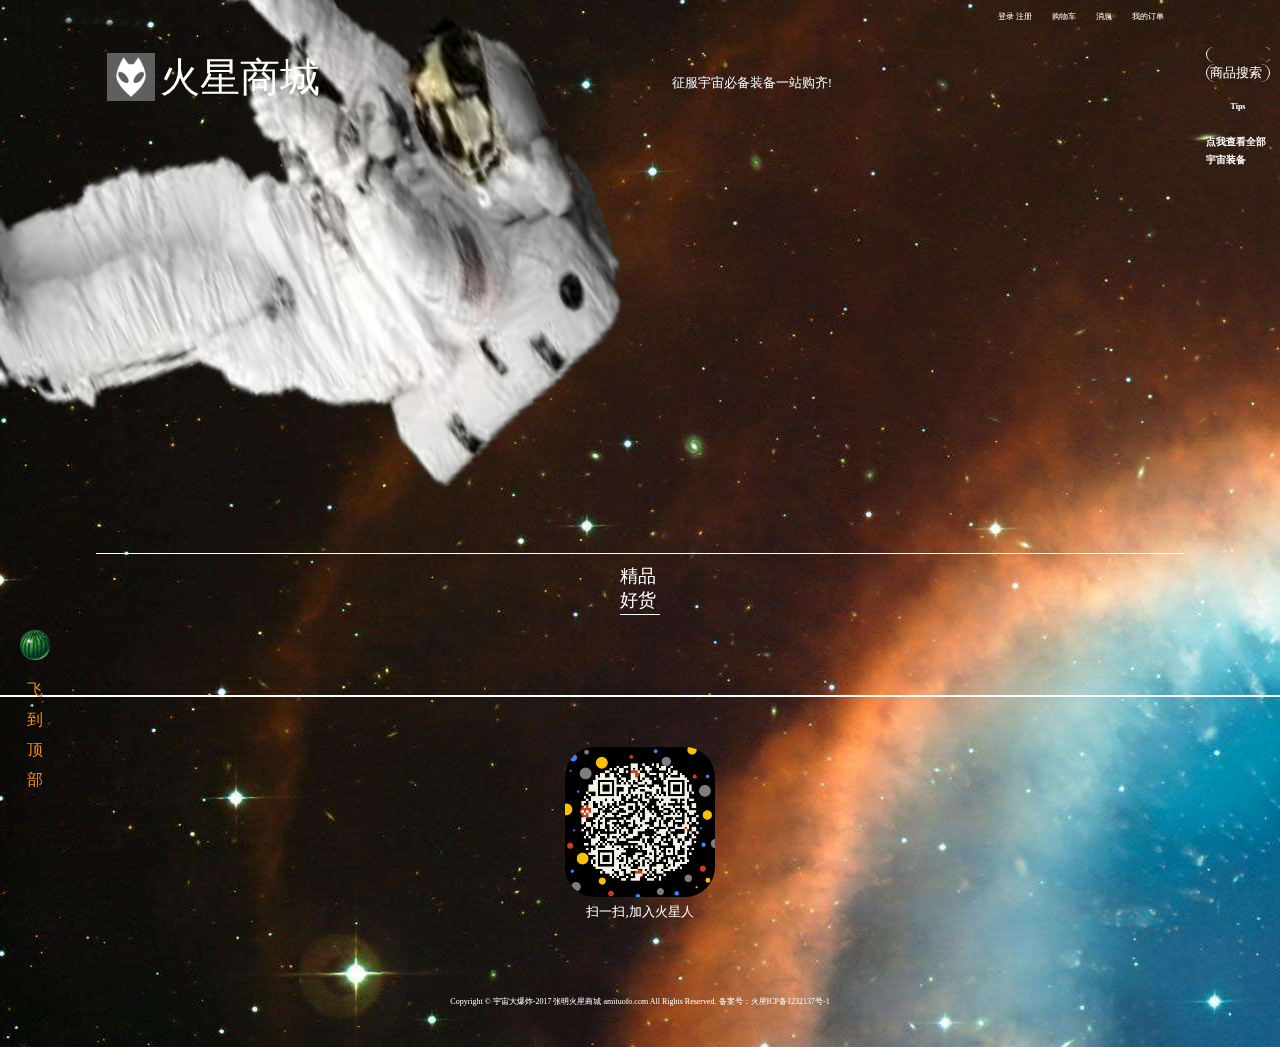
<file: index.html>
<!DOCTYPE html>
<html>

	<head>
		<meta charset="utf-8" />
		<meta name="viewport" content="width=device-width, initial-scale=1.0, minimum-scale=1.0, maximum-scale=1.0, user-scalable=no">
		<title>张明火星商城----首页</title>
		<link rel="stylesheet" href="css/index.css" />
		<link rel="stylesheet" type="text/css" href="css/windowssss.css" />
		<script src="js/jquery-3.2.1.min.js" type="text/javascript" charset="utf-8"></script>
	</head>

	<body>
		<!--  顶部     -->
		<div class="All_top_head">
			<div class="top_head">
				<div class="log">
					<li class="log_p">
						<a href="#" id="OrderGo">我的订单</a>
					</li>
					<li class="log_p">
						<a href="#">消息</a>
					</li>
					<li class="log_p">
						<a href="#" id="shopcart">购物车</a>
					</li>
					<li class="log_p" id="cancel">
						<a href="#">退出登录</a>
					</li>
					<li class="log_p" id="user">
						<a href="login.html?logid=1">登录</a>
						<a href="login.html?logid=0">注册</a>
					</li>
				</div>
			</div>
		</div>
		<script type="text/javascript">
			//购物车开始 
			$("#shopcart").click(function() {
				if(!localStorage.getItem("token")) {
					window.location.href = "login.html";
				} else {
					window.location.href = "buycart.html";
				}
			})
			$("#OrderGo").click(function() {
				if(!localStorage.getItem("token")) {
					window.location.href = "login.html";
				} else {
					window.location.href = "Order.html";
				}
			})
			if(localStorage.getItem("token")) {
				$("#cancel").get(0).style.display = "block";
				$("#user").html("<a href='#'>用户： " + localStorage.getItem('username') + "</a>");
			}
			$("#cancel").click(function() {
				localStorage.clear();
				window.location.href = "index.html";
			})
		</script>
		<div class="All_top">
			<div class="top">
				<div class="logo" title="回到首页">
					<img src="img/timg.jpg" /> 火星商城
				</div>
				<p class="slogan">征服宇宙必备装备一站购齐!</p>
			</div>
		</div>
		<script type="text/javascript">
			$(".logo").mouseenter(function() {
				$(".logo>img").get(0).src = "img/timg2.jpg";
			})
			$(".logo").mouseleave(function() {
				$(".logo>img").get(0).src = "img/timg.jpg";
			})
			$(".logo").click(function() {
				window.location.href = "index.html"
			})
		</script>

		<!--  导航     -->
		<header>
			<ul id="nav">
				<!--<li><a href="#"></a></li>-->
			</ul>
		</header>
		<script src="js/jquery-3.2.1.min.js" type="text/javascript" charset="utf-8"></script>
		<script type="text/javascript">
			$(function() {
				//页面导航
				$.get("http://h6.duchengjiu.top/shop/api_cat.php", function(data) {
					var obj = data;
					for(var i = 0; i < obj.data.length; i++) {
						$("#nav").append('<li><a href="list.html?cat_id=' + obj.data[i].cat_id + '">' + obj.data[i].cat_name + '</a></li>');
					}
				})
			})
		</script>
		<!-- 轮播  -->
		<div class="banner">
			<div class="lun">
				<div class="left">
					<</div>
						<div class="right">></div>
						<ul class="point">
							<li></li>
							<li></li>
							<li></li>
							<li></li>
							<li></li>
							<li></li>
							<li></li>
							<li></li>
						</ul>

				</div>
			</div>
			<script type="text/javascript">
				window.onload = function() {

					$.get("http://h6.duchengjiu.top/shop/api_position.php", function(data) {
						var obj = data;

						$.ajax({
							type: "get",
							url: "http://h6.duchengjiu.top/shop/api_ad.php",
							data: {
								position_id: obj.data[0].position_id
							},
							success: function(data) {
								var PicData = data;
								console.log(data);
								for(var i = 0; i < PicData.data.length; i++) {
									$(".lun").append('<img class="adb" src="' + PicData.data[i].url + '" />');
								}
								var timer = null;
								var num = 0;
								var velocity = 2000;
								//$(".adb").eq(0).css("opacity", 1);
								$(".adb").eq(num).animate({
									"opacity": 1
								}, velocity)
								$(".point>li").eq(num).css("background-color", "orange").siblings("li").css("background-color", "#FFFFFF");
								timer = setInterval(function() {
									num++;
									if(num >= $(".adb").length) {
										num = 0;
									}
									$(".adb").eq(num).animate({
										"opacity": 1
									}, velocity).siblings(".adb").animate({
										"opacity": 0
									}, velocity);
									$(".point>li").eq(num).css("background-color", "orange").siblings("li").css("background-color", "#FFFFFF");
								}, velocity);

								$(".left,.right,.point").mouseenter(function() {
									$(".left,.right,.point").stop(true, false);
									$(".left,.right,.point").fadeIn();
									clearInterval(timer);
								})
								$(".adb").mouseenter(function() {
									$(".left,.right,.point").finish();
									$(".left,.right,.point").fadeIn();
									clearInterval(timer);
								})
								$(".adb").mouseleave(function() {
									$(".left,.right,.point").finish();
									$(".left,.right,.point").fadeOut();
									timer = setInterval(function() {
										num++;
										if(num >= $(".adb").length) {
											num = 0;
										}
										$(".adb").eq(num).animate({
											"opacity": 1
										}, velocity).siblings(".adb").animate({
											"opacity": 0
										}, velocity);
										$(".point>li").eq(num).css("background-color", "orange").siblings("li").css("background-color", "#FFFFFF");
									}, velocity);;
								})
								$(".left").click(function() {
									num--;
									if(num < 0) {
										num = $(".adb").length - 1;
									}
									console.log(num);
									$(".adb").eq(num).animate({
										"opacity": 1
									}, 10).siblings(".adb").animate({
										"opacity": 0
									}, 10);
									$(".point>li").eq(num).css("background-color", "orange").siblings("li").css("background-color", "#FFFFFF");

								})
								$(".right").click(function() {
									num++;
									if(num >= $(".adb").length) {
										num = 0;
									}
									$(".adb").eq(num).animate({
										"opacity": 1
									}, 10).siblings(".adb").animate({
										"opacity": 0
									}, 10);
									$(".point>li").eq(num).css("background-color", "orange").siblings("li").css("background-color", "#FFFFFF");
								})
								$(".point>li").mousemove(function() {
									num = $(this).index();
									$(".adb").eq(num).animate({
										"opacity": 1
									}, 10).siblings(".adb").animate({
										"opacity": 0
									}, 10);
									$(".point>li").eq(num).css("background-color", "orange").siblings("li").css("background-color", "#FFFFFF");
								})
							}
							//					async:false
						});
					})
				}
			</script>

			
			<!--热门-->
			<section>
				<div class="title">
					<span>精品好货</span>
				</div>
				<ul class="goodUL" id="GoodUL">

				</ul>
			</section>
			<script type="text/javascript">
				$(function() {
					//热门
					$.get("http://h6.duchengjiu.top/shop/api_goods.php", function(data) {
						var obj = data;
						for(var i = 0; i < obj.data.length; i++) {
							$("#GoodUL").append('<a href="detail.html?goods_id=' + obj.data[i].goods_id + '"><li><div class="op"></div><div class="opp"><p class="opinner">' + obj.data[i].goods_desc + '</p></div><img src="' + obj.data[i].goods_thumb + '"/><p>' + obj.data[i].goods_name + '<p class="pr">价格:' + obj.data[i].price + '</p></li></a>');
						}
						$("#GoodUL>a").mouseenter(function() {
							$("#GoodUL>li").css("cursor", "pointer");
							console.log($(this).children());
							$(this).children().children().css("display", "block");
							$(this).find(".opinner").css("display", "block");
						})

						$("#GoodUL>a").mouseleave(function() {
							$(".op,.opp,.opinner").css("display", "none");
						})
					})
				})
			</script>
			<!--浮动-->
			<div class="fly">
				<div class="tpp">
					<input type="text" id="textstr" value="" placeholder="" />
					<input type="button" id="btn" value="商品搜索 " />
					<p class="tips">Tips</p>

				</div>
				<a class="gowater" href="waterwall.html">点我查看全部宇宙装备</a>
			</div>
			<span id="gototop"></span>
			<span class="gototopword">飞到顶部</span>
			<script type="text/javascript">
				$(function() {
					$("#gototop").click(function() {
						$("html body").animate({
							"scrollTop": 0
						}, 1000)
					})

					//搜索按钮				

					$("#btn").click(function() {
						var str = $("#textstr").val();
						//console.log(str);

						$.ajax({
							type: "get",
							url: "http://h6.duchengjiu.top/shop/api_goods.php/",
							data: {
								"search_text": str
							},
							success: function(data) {
								$(".jump").remove();
								var obj = data;
								$(".tips").html(obj.message);
								console.log("搜索data");
								console.log(data);
								var data = data.data;
								for(var i = 0; i < data.length; i++) {
									$(".tpp").append('<p class="jump">' + data[i].goods_id + '</p>')
								}

								$(".jump").click(function() {
									console.log($(this).html());

									window.location.href = 'detail.html?goods_id=' + $(this).html() + '';

								})
							}
						});

					})
				})
			</script>
			<!--Fotter-->
			<footer>
				<div class="contact">
					<div class="join">
						<img id="code" src="img/wechatcode.jpg" />
						<span>扫一扫,加入火星人</span>
					</div>
					<p class="cpr">Copyright © 宇宙大爆炸-2017 张明火星商城 amituofo.com All Rights Reserved. 备案号：火星ICP备1232137号-1</p>
				</div>
			</footer>
			<!--以下背景特效 -->

			<script type="text/javascript">
				var timer = null;
			momopa("img/fofw.fw.png") 
			setInterval(function() {
				//momoca("img/fofw.fw.png")
				if(Math.random() > 0.7) {
					momopa("img/fofw.fw.png")
				} else {
					momoca("img/fofw.fw.png");
				}

			}, 7000)

			function momopa(src) {
				clearInterval(timer);
				$("<img src='"+src+"' class='moveXS'/>").css({
					//					"top": -100,
					"top": (Math.random() * 900 - 200),
					"left": (Math.random() * 2000 - 200),
				}).appendTo($("body"));
				$(".moveXS").animate({
					"top": (Math.random() * 900 - 200),
					"left": (Math.random() * 2000 - 200),
				}, 4000, function() {
					$(this).remove();
				});

				var num = 0;
				var sca = 0;
				timer = setInterval(function() {
					num += 1;
					sca += 0.1;
					if(sca >= 100) {
						clearInterval(timer);
						return;
					}
					//$(".moveXS").css({"transform":"scale("+sca+")","transform":"rotate("+num+"deg)"});
					$(".moveXS").css("transform", "scale(" + sca + ")" + " " + "rotate(" + num + "deg)");
					//					$(".moveXS").css("transform","rotate("+num+"deg)");
				}, 10)
			}

			function momoca(src) {
				clearInterval(timer);
				$("<img src='"+src+"' class='moveXS'/>").css({
					//					"top": -100,
					"top": (Math.random() * 700 - 10),
					"left": (Math.random() * 1600 - 100),
				}).appendTo($("body"));
				var raxx = (Math.random() * 1366);
				$(".moveXS").animate({
					"top": (Math.random() * 700),
					"left": (Math.random() * 1600),
				}, 4000, function() {
					$(this).remove();
				});

				var num = 0;
				var sca = 15;
				timer = setInterval(function() {
					num += 1;
					sca -= 0.06;
					if(sca <= 0) {
						clearInterval(timer);
						return;
					}
					//$(".moveXS").css({"transform":"scale("+sca+")","transform":"rotate("+num+"deg)"});
					$(".moveXS").css("transform", "scale(" + sca + ")" + " " + "rotate(" + num + "deg)");
					//					$(".moveXS").css("transform","rotate("+num+"deg)");
				}, 10)
			}
			</script>
			<!--控制背景浮动-->
			<script type="text/javascript">
				$(function() {
					var timer = null;
					var x = 0;
					var y = 0;
					var m = -1;
					var n = -1;
					timer = setInterval(function() {
						$(".All_top").css("background-position-y", x);
						$("body").css("background-position-x", x);
						//$("body").css("background-position-y",y);
						//$("body").stop(true,true);
						//$("body").animate({"background-position-y":y},100);
						//$("body").animate({"background-position-x":x},100);
						if(x >= -1350 && x <= 0) { //1350
							x += m;
						}
						if(x < -1350 || x > 0) {
							m = -m;
							x += m;
						}
						if(y >= -843 && y <= 0) {
							y += n;
						}
						if(y < -843 || y > 0) {
							n = -n;
							y += n;
						}
					}, 50);
				})
			</script>
	</body>

</html>
</file>
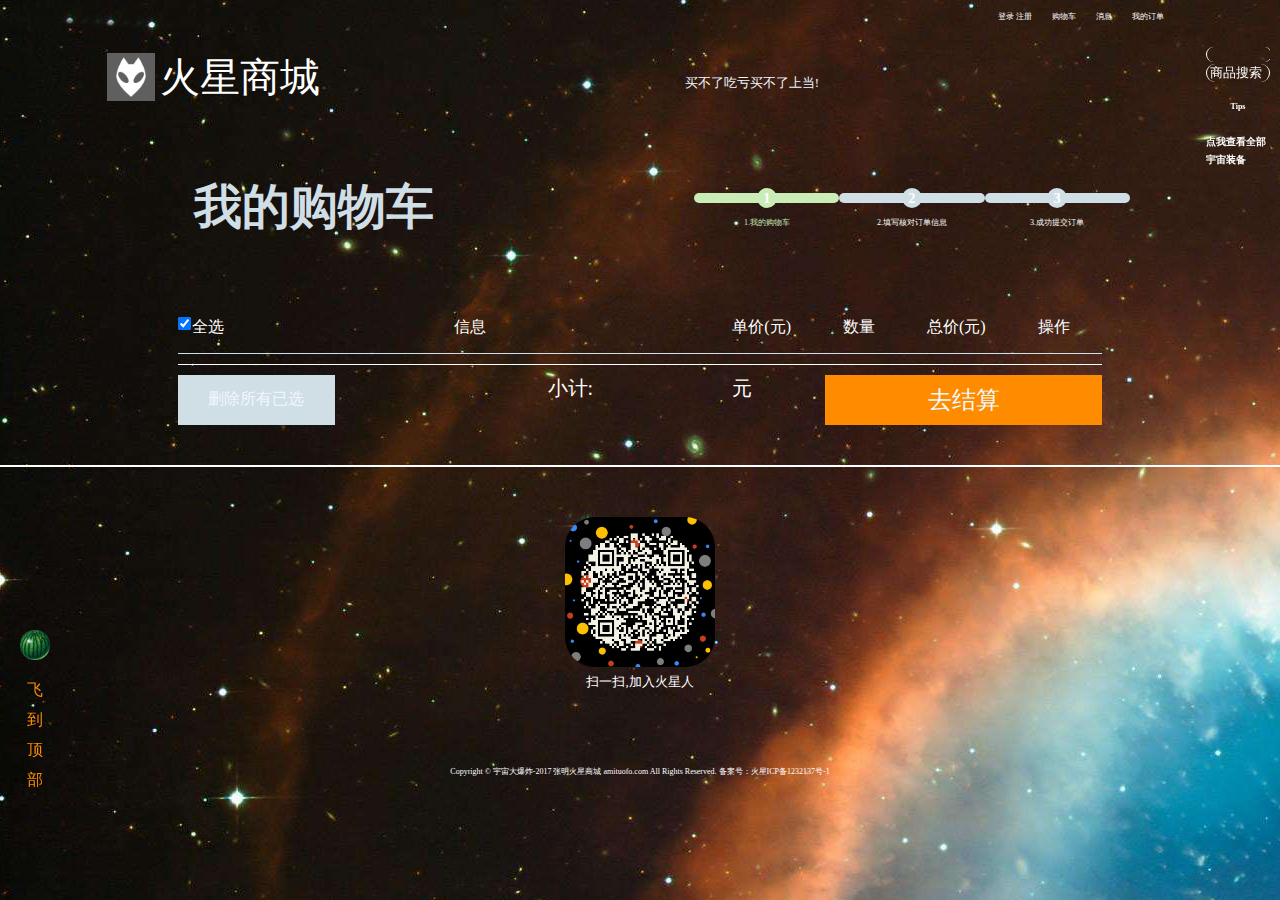
<file: buycart.html>
<!DOCTYPE html>
<html>

	<head>
		<meta charset="UTF-8">
		<title>张明火星商城----购物车</title>
		<meta name="viewport" content="width=device-width, initial-scale=1.0, minimum-scale=1.0, maximum-scale=1.0, user-scalable=no">
		<link rel="stylesheet" type="text/css" href="css/index.css" />
		<script src="js/jquery-3.2.1.min.js" type="text/javascript" charset="utf-8"></script>
		<link rel="stylesheet" type="text/css" href="css/bucart.css" />
	</head>

	<body>
		<!--  顶部     -->
		<div class="All_top_head">
			<div class="top_head">
				<div class="log">
					<li class="log_p">
						<a href="#" id="OrderGo">我的订单</a>
					</li>
					<li class="log_p">
						<a href="#">消息</a>
					</li>
					<li class="log_p">
						<a href="#" id="shopcart">购物车</a>
					</li>
					<li class="log_p" id="cancel">
						<a href="#">退出登录</a>
					</li>
					<li class="log_p" id="user">
						<a href="login.html?logid=1">登录</a>
						<a href="login.html?logid=0">注册</a>
					</li>
				</div>
			</div>
		</div>
		<script type="text/javascript">
			//购物车开始 
			$("#shopcart").click(function() {
				if(!localStorage.getItem("token")) {
					window.location.href = "login.html";
				} else {
					window.location.href = "buycart.html";
				}
			})
			$("#OrderGo").click(function() {
				if(!localStorage.getItem("token")) {
					window.location.href = "login.html";
				} else {
					window.location.href = "Order.html";
				}
			})
			if(localStorage.getItem("token")) {
				$("#cancel").get(0).style.display = "block";
				$("#user").html("<a href='#'>用户： " + localStorage.getItem('username') + "</a>");
			}
			$("#cancel").click(function() {
				localStorage.clear();
				window.location.href = "index.html";
			})
		</script>
		<div class="All_top">
			<div class="top">
				<div class="logo" title="回到首页">
					<img src="img/timg.jpg" /> 火星商城
				</div>
				<p class="slogan">买不了吃亏买不了上当!</p>
			</div>
		</div>
		<script type="text/javascript">
			$(".logo").mouseenter(function() {
				$(".logo>img").get(0).src = "img/timg2.jpg";
			})
			$(".logo").mouseleave(function() {
				$(".logo>img").get(0).src = "img/timg.jpg";
			})
			$(".logo").click(function() {
				window.location.href = "index.html"
			})
		</script>
		<!--  导航     -->
		<header>
			<ul id="nav">
				<!--<li><a href="#"></a></li>-->
			</ul>
		</header>
		<script src="js/jquery-3.2.1.min.js" type="text/javascript" charset="utf-8"></script>
		<script type="text/javascript">
			$(function() {
				//页面导航
				$.get("http://h6.duchengjiu.top/shop/api_cat.php", function(data) {
					var obj = data;
					for(var i = 0; i < obj.data.length; i++) {
						$("#nav").append('<li><a href="list.html?cat_id=' + obj.data[i].cat_id + '">' + obj.data[i].cat_name + '</a></li>');
					}
				})
			})
		</script>
		<!--位置展示-->
		<div class="payshow">
			<div class="paylogo">
				<p>我的购物车</p>
			</div>
			<div class="sche">
				<div class="scheinner">
					<div class="scheinnercircle">1</div>
					<span class="scheinnertext">
						1.我的购物车
					</span>
				</div>
				<div class="scheinner">
					<div class="scheinnercircle">2</div>
					<span class="scheinnertext">
						2.填写核对订单信息
					</span>
				</div>
				<div class="scheinner">
					<div class="scheinnercircle">3</div>
					<span class="scheinnertext">
						3.成功提交订单
					</span>
				</div>
			</div>
		</div>
		<script type="text/javascript">
			$(".scheinnertext").eq(0).css("color", "#caecb6");
			$(".scheinnercircle").eq(0).css("background-color", "#caecb6");
			$(".scheinner").eq(0).css("background-color", "#caecb6");
		</script>

		<!--核对订单开始-->

		<!--购物车开始!-->
		<div class="cart">
			<table class="tatable" cellspacing="0px" cellpadding="20px">
				<tr class="Thead" contenteditable="false">
					<td class="Tchoice">
						<input type="checkbox" id="chec" checked />
						<span>全选</span>
					</td>
					<td class="Tinfor">信息</td>
					<td class="Tunitpir	">单价(元)</td>
					<td class="Tnumber">数量</td>
					<td class="Ttotal">总价(元)</td>
					<td class="Tdosome">操作</td>
				</tr>

			</table>
			<div class="balance">
				<input type="button" name="btngopay" class="btngopay" value="去结算" />
				<span class="sub">
					元
				</span>
				<span class="sub subnumber">
					
				</span>
				<span class="sub">
					小计:
				</span>
				<input type="button" class="deletecheck" value="删除所有已选" />
			</div>
		</div>
		<script type="text/javascript">
			$(function() {
				var token = localStorage.getItem("token");
				if(!localStorage.getItem("token")) {
					token = undefined;
				}
				$.get("http://h6.duchengjiu.top/shop/api_cart.php?token=" + token + "", function(data) {
					if(data.code == 0) {
						var data = data.data;
						for(var i = 0; i < data.length; i++) {
							//console.log(data[i]);
							localStorage.setItem("cart" + data[i].goods_id, data[i].goods_number);
							$(".tatable").append(`<tr class="AddDa">
					<td class="Tchoice">
						<input type="checkbox" checked="checked" class="smchec" />
					</td>
					<td class="Tinfor">
						<img src=${data[i]	.goods_thumb}>
						<p class="Tinforp">${data[i].goods_name}</p>
					</td>
					<td class="Tunitpir">${data[i].goods_price}</td>
					<td class="Tnumber">
						<input type="hidden"  class="itsid" value=${data[i].goods_id} />
						<input type="button"  class="btnsub" value="-" />
						<input type="text" readonly  class="txtnumber" value=${data[i].goods_number} />
						<input type="button"  class="btnadd" value="+" />
					</td>
					<td class="Ttotal">${parseInt(data[i].goods_price)*parseInt(data[i].goods_number)}</td>
					<td class="Tdosome"><span>删除</span></td>
				</tr>`) //append 结束
						}
					}
					//点击信息跳转按钮
					$(".Tinfor").click(function() {
						console.log($(this).parent().find(".itsid").eq(0).val())
						window.location.href = "detail.html?goods_id=" + $(this).parent().find(".itsid").eq(0).val() + "";

					})
					//小计变化
					function moneyADDD(){
						var sum = 0;
						for(var i = 0; i < $(".AddDa").length; i++) {
							//console.log(parseInt($(".AddDa").eq(i).children(".Ttotal")[0].innerHTML))
							if($(".AddDa").eq(i).find(".smchec").get(0).checked) {
								sum += parseInt($(".AddDa").eq(i).children(".Ttotal")[0].innerHTML);
								//未实现
								//这里添加选择的项
							}
						}
						$(".subnumber").html(sum);
					}
					$(document).mousemove(function() {
						moneyADDD();
					})
					//商品减少按钮
					$(".btnsub").click(function() {
						var num = parseInt($(this).siblings(".txtnumber").val());
						console.log($(this).parent().siblings(".Tchoice").find(":checked").get(0))
						if(num <= 0) {
							num = 0;
						} else {
							num--;
						}
						if(num == 0) {
							$(this).parent().siblings(".Tchoice").find("input").prop("checked", false);
						}
						//console.log($(this).siblings(".itsid").val())   //获得隐藏域的值 

						window.localStorage.setItem("cart" + $(this).siblings(".itsid").val(), num);
						$(this).siblings(".txtnumber").val(num);
						$(this).parents().siblings(".Ttotal").get(0).innerHTML = num * parseInt($(this).parents().siblings(".Tunitpir").get(0).innerHTML);
						moneyADDD();
					})
					//商品增加按钮
					$(".btnadd").click(function() {
						var num = parseInt($(this).siblings(".txtnumber").val());
						$(this).parent().siblings(".Tchoice").find("input").prop("checked", true);
						if(num >= 10) {
							num = 10;
						} else {
							num++;
						}
						$(this).siblings(".txtnumber").val(num);
						window.localStorage.setItem("cart" + $(this).siblings(".itsid").val(), num);
						$(this).parents().siblings(".Ttotal").get(0).innerHTML = num * parseInt($(this).parents().siblings(".Tunitpir").get(0).innerHTML);
						moneyADDD();
					})
					//删除按钮
					$(".Tdosome>span").click(function() {
						//console.log($(this).parents().siblings(".Tnumber").find(".itsid").val()); //找到id
						//删除缓存项
						if(confirm("是否删除这个东西?")) {
							//window.localStorage.removeItem("cart"+$(this).parents().siblings(".Tnumber").find(".itsid").val());
							window.localStorage.setItem("cart" + $(this).parents().siblings(".Tnumber").find(".itsid").val(), 0);
							//删除节点
							$(this).parents(".AddDa").remove();
						}
						moneyADDD();
					})
					//删除所有已选按钮   
					$(".deletecheck").click(function() {
						var box = [];
						if(confirm("是否删除所有已选?")) {
							for(var i = 0; i < $(".AddDa").length; i++) {
								box.push($(".AddDa").eq(i).find(":checked").get(0));
							}
							for(var i = 0; i < box.length; i++) {
								if(box[i]) {
									window.localStorage.setItem("cart" + $(box[i]).parents().siblings(".Tnumber").find(".itsid").val(), 0);
									$(box[i]).parents(".AddDa").remove();
								}
							}
						}
						moneyADDD();
					})
					//如果有一个按钮没选  则全选按钮设置为false
					$("[type=checkbox]").click(function() {
						if(!$(this).prop("checked")) {
							$("#chec").prop("checked", false);
						}
						moneyADDD();
					})
					//去结算按钮    提交时 更新数据库购物车内容  
					//去结算按钮
					$(".btngopay").click(function() {
						if($(".AddDa>.Tchoice>input:checked").length) {
							//未实现
							//这里需要筛选 需要提交的内容  
							window.location.href = "GoPay.html?sum=" + $(".subnumber").get(0).innerText + "";
						} else {
							alert("未选择商品");
						}
					})
					//全选按钮 
					$("#chec").click(function() {
						console.log($(this).get(0).checked);
						if($(this).get(0).checked) {
							$("[type=checkbox]").prop("checked", true);
							//				 		for (var i = 0; i < $(".AddDa").length; i++){
							//				 			$(".AddDa").eq(i).find(".smchec").get(0).checked="checked";
							//				 		}
						} else {
							$("[type=checkbox]").prop("checked", false);
							//				 		for (var i = 0; i < $(".AddDa").length; i++){
							//				 			$(".AddDa").eq(i).find(".smchec").get(0).checked=false;
							//				 		}
						}
						moneyADDD();
					})
				})
			})
		</script>
<!--浮动-->
		<div class="fly">
			<div class="tpp">
				<input type="text" id="textstr" value="" placeholder="" />
				<input type="button" id="btn" value="商品搜索 " />
				<p class="tips">Tips</p>

			</div>
			<a class="gowater" href="waterwall.html">点我查看全部宇宙装备</a>
		</div>
		<span id="gototop"></span>
		<span class="gototopword">飞到顶部</span>
		<script type="text/javascript">
			$(function() {
				$("#gototop").click(function() {
					$("html body").animate({
						"scrollTop": 0
					}, 1000)
				})

				//搜索按钮				

				$("#btn").click(function() {
					var str = $("#textstr").val();
					//console.log(str);

					$.ajax({
						type: "get",
						url: "http://h6.duchengjiu.top/shop/api_goods.php/",
						data: {
							"search_text": str
						},
						success: function(data) {
							$(".jump").remove();
							var obj = data;
							$(".tips").html(obj.message);
							console.log("搜索data");
							console.log(data);
							var data = data.data;
							for(var i = 0; i < data.length; i++) {
								$(".tpp").append('<p class="jump">' + data[i].goods_id + '</p>')
							}

							$(".jump").click(function() {
								console.log($(this).html());

								window.location.href = 'detail.html?goods_id=' + $(this).html() + '';

							})
						}
					});

				})
			})
		</script>
		<!--Fotter-->
		<footer>
			<div class="contact">
				<div class="join">
					<img id="code" src="img/wechatcode.jpg" />
					<span>扫一扫,加入火星人</span>
				</div>
				<p class="cpr">Copyright © 宇宙大爆炸-2017 张明火星商城 amituofo.com All Rights Reserved. 备案号：火星ICP备1232137号-1</p>
			</div>
		</footer>
		<!--以下背景特效 -->

		<script type="text/javascript">
			var timer = null;
			//momopa("img/fofw.fw.png") 
			setInterval(function() {
				//momoca("img/fofw.fw.png")
				if(Math.random() > 0.7) {
					momopa("img/fofw.fw.png")
				} else {
					momoca("img/fofw.fw.png");
				}

			}, 10000)

			function momopa(src) {
				clearInterval(timer);
				$("<img src='"+src+"' class='moveXS'/>").css({
					//					"top": -100,
					"top": (Math.random() * 900 - 200),
					"left": (Math.random() * 2000 - 200),
				}).appendTo($("body"));
				$(".moveXS").animate({
					"top": (Math.random() * 900 - 200),
					"left": (Math.random() * 2000 - 200),
				}, 4000, function() {
					$(this).remove();
				});

				var num = 0;
				var sca = 0;
				timer = setInterval(function() {
					num += 1;
					sca += 0.1;
					if(sca >= 100) {
						clearInterval(timer);
						return;
					}
					//$(".moveXS").css({"transform":"scale("+sca+")","transform":"rotate("+num+"deg)"});
					$(".moveXS").css("transform", "scale(" + sca + ")" + " " + "rotate(" + num + "deg)");
					//					$(".moveXS").css("transform","rotate("+num+"deg)");
				}, 10)
			}

			function momoca(src) {
				clearInterval(timer);
				$("<img src='"+src+"' class='moveXS'/>").css({
					//					"top": -100,
					"top": (Math.random() * 700 - 10),
					"left": (Math.random() * 1600 - 100),
				}).appendTo($("body"));
				var raxx = (Math.random() * 1366);
				$(".moveXS").animate({
					"top": (Math.random() * 700),
					"left": (Math.random() * 1600),
				}, 4000, function() {
					$(this).remove();
				});

				var num = 0;
				var sca = 15;
				timer = setInterval(function() {
					num += 1;
					sca -= 0.06;
					if(sca <= 0) {
						clearInterval(timer);
						return;
					}
					//$(".moveXS").css({"transform":"scale("+sca+")","transform":"rotate("+num+"deg)"});
					$(".moveXS").css("transform", "scale(" + sca + ")" + " " + "rotate(" + num + "deg)");
					//					$(".moveXS").css("transform","rotate("+num+"deg)");
				}, 10)
			}
		</script>
		<!--控制背景浮动-->
		<script type="text/javascript">
			window.onload = function() {
				var timer = null;
				var x = 0;
				var y = 0;
				var m = -1;
				var n = -1;
				timer = setInterval(function() {
					$(".All_top").css("background-position-y", x);
					$("body").css("background-position-x", x);
					//$("body").css("background-position-y",y);
					//$("body").stop(true,true);
					//$("body").animate({"background-position-y":y},100);
					//$("body").animate({"background-position-x":x},100);
					if(x >= -1350 && x <= 0) { //1350
						x += m;
					}
					if(x < -1350 || x > 0) {
						m = -m;
						x += m;
					}
					if(y >= -843 && y <= 0) {
						y += n;
					}
					if(y < -843 || y > 0) {
						n = -n;
						y += n;
					}
				}, 50);
			}
		</script>
	</body>

</html>
</file>
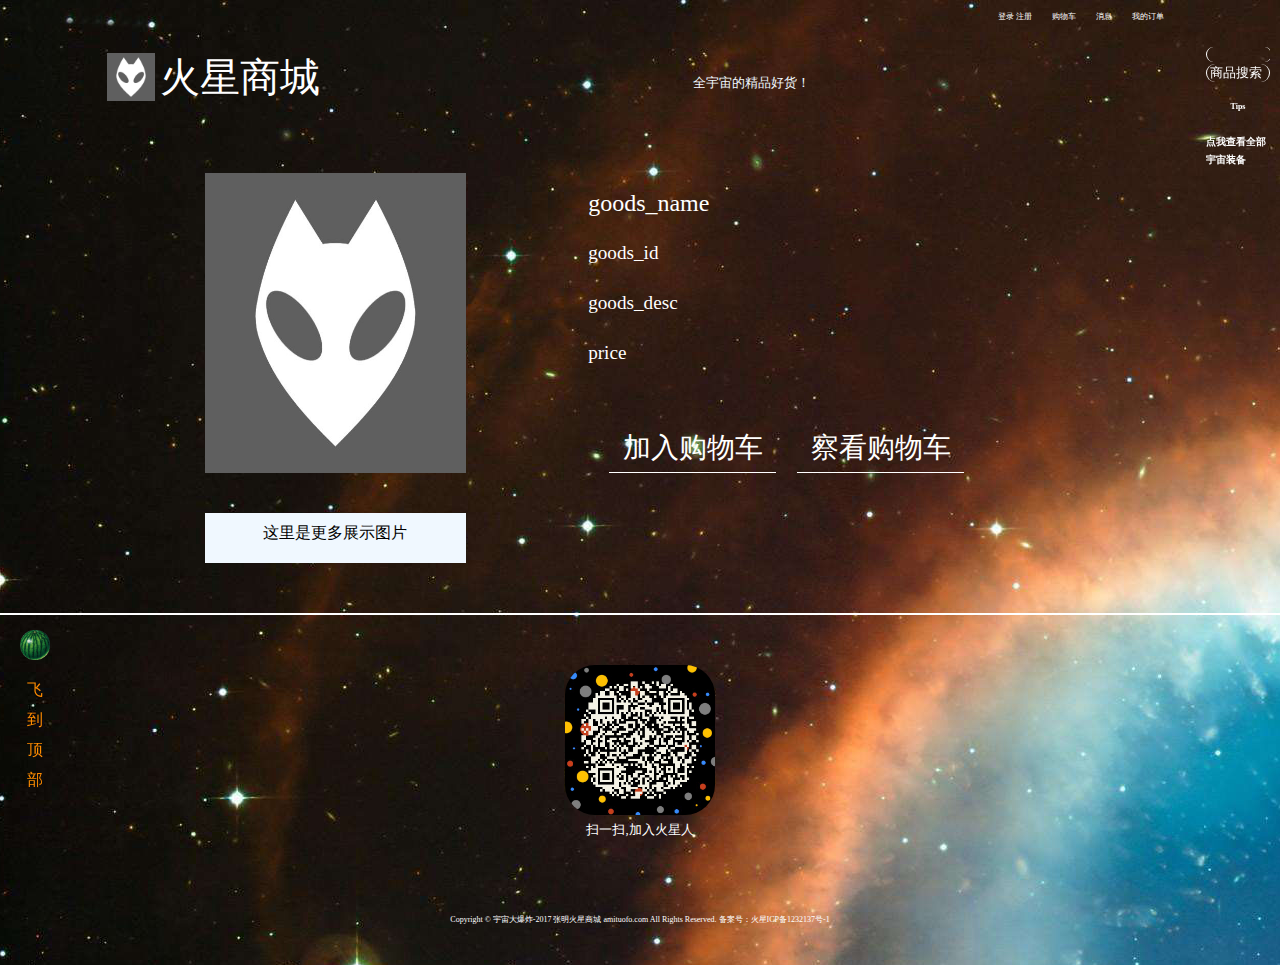
<file: detail.html>
<!DOCTYPE html>
<html>

	<head>
		<meta charset="UTF-8">
		<title>张明火星商城----详情 </title>
		<meta name="viewport" content="width=device-width, initial-scale=1.0, minimum-scale=1.0, maximum-scale=1.0, user-scalable=no">
		<link rel="stylesheet" type="text/css" href="css/index.css" />
		<link rel="stylesheet" type="text/css" href="css/detail.css"/>
		<script src="js/jquery-3.2.1.min.js" type="text/javascript" charset="utf-8"></script>
	</head>

	<body>
		<!--  顶部     -->
		<div class="All_top_head">
			<div class="top_head">
				<div class="log">
					<li class="log_p">
						<a href="#" id="OrderGo">我的订单</a>
					</li>
					<li class="log_p">
						<a href="#">消息</a>
					</li>
					<li class="log_p">
						<a href="#" id="shopcart">购物车</a>
					</li>
					<li class="log_p" id="cancel">
						<a href="#">退出登录</a>
					</li>
					<li class="log_p" id="user">
						<a href="login.html?logid=1">登录</a>
						<a href="login.html?logid=0">注册</a>
					</li>
				</div>
			</div>
		</div>
		<script type="text/javascript">
			//购物车开始 
			$("#shopcart").click(function() {
				if(!localStorage.getItem("token")) {
					window.location.href = "login.html";
				} else {
					window.location.href = "buycart.html";
				}
			})
			$("#OrderGo").click(function() {
				if(!localStorage.getItem("token")) {
					window.location.href = "login.html";
				} else {
					window.location.href = "Order.html";
				}
			})
			if(localStorage.getItem("token")) {
				$("#cancel").get(0).style.display = "block";
				$("#user").html("<a href='#'>用户： " + localStorage.getItem('username') + "</a>");
			}
			$("#cancel").click(function() {
				localStorage.clear();
				window.location.href = "index.html";
			})
		</script>
		<div class="All_top">
			<div class="top">
				<div class="logo" title="回到首页">
					<img src="img/timg.jpg" /> 火星商城
				</div>
				<p class="slogan">全宇宙的精品好货！</p>
			</div>
		</div>
		<script type="text/javascript">
			$(".logo").mouseenter(function() {
				$(".logo>img").get(0).src = "img/timg2.jpg";
			})
			$(".logo").mouseleave(function() {
				$(".logo>img").get(0).src = "img/timg.jpg";
			})
			$(".logo").click(function() {
				window.location.href = "index.html"
			})
		</script>
		<!--  导航     -->
		<header>
			<ul id="nav">
				<!--<li><a href="#"></a></li>-->
			</ul>
		</header>
		<script src="js/jquery-3.2.1.min.js" type="text/javascript" charset="utf-8"></script>
		<script type="text/javascript">
			$(function() {
				//页面导航
				$.get("http://h6.duchengjiu.top/shop/api_cat.php", function(data) {
					var obj = data;
					for(var i = 0; i < obj.data.length; i++) {
						$("#nav").append('<li><a href="list.html?cat_id=' + obj.data[i].cat_id + '">' + obj.data[i].cat_name + '</a></li>');
					}
				})
			})
		</script>
		<!--详情页面-->
		<div class="detail">
			<div class="detail_inner">
				<div class="picBigger"></div>
				<div class="picture">
					<div class="pictouch">
						<img id="pic" src="img/timg.jpg" />
						<div class="picSmall"></div>
					</div>
					<div class="morepic">
						这里是更多展示图片
					</div>
				</div>
				<div class="product">

					<p class="goods_name">goods_name</p>
					<p class="goods_id">goods_id</p>
					<p class="goods_desc">goods_desc</p>
					<p class="price">price</p>
					<!--添加其他信息-->
					<p class="BA">
						<input type="button" name="addit" id="addit" value="加入购物车" />
						<input type="button"  id="gotocart" value="察看购物车" />
					</p>
				</div>
			</div>

		</div>
		<script type="text/javascript">
			$(function() {
				$("#gotocart").click(function(){ 
					if (localStorage.getItem("token")) {
						
						window.location.href = "buycart.html";
						
					}else{
						alert("请先注册成为火星人 ")
					}
				})
				
				//添加商品到购物车
				$("#addit").click(function() {
					var goodsid = $(".goods_id").html().split(":")[1];
					var goodsid = parseInt(goodsid);
					if(!window.localStorage.getItem("token")) {
						window.location.href = "login.html?logid=1#" + goodsid + "";
						return 0;
					}
					var token = window.localStorage.getItem("token");
					console.log(token);
					console.log(goodsid);
					var goods_number = localStorage.getItem("cart" + goodsid);
					goods_number = goods_number ? parseInt(goods_number) + 1 : 1;
					console.log(goods_number);
					//加入购物车请求 
					$.ajax({
						type: "post",
						url: "http://h6.duchengjiu.top/shop/api_cart.php?token=" + token + "",
						data: {
							"goods_id": goodsid,
							"number": goods_number,
						},
						datatype: "json",
						success: function(data) {
							localStorage.setItem("cart" + goodsid, goods_number);
							alert("加入购物车成功!");
							console.log("购物车");
							console.log(data);

							$.get("http://h6.duchengjiu.top/shop/api_cart.php?token=" + token + "", function(data) {
								console.log("购物车列表");
								console.log(data);
							})
						}
					});

				})
			})
		</script>
		<script src="js/jquery-ui.min.js" type="text/javascript" charset="utf-8"></script>
		<script src="js/jquery.mousewheel.min.js" type="text/javascript" charset="utf-8"></script>
		<script type="text/javascript">
			// 放大镜 

			$(".pictouch").mouseenter(function() {
				$(".picSmall").css("display", "block");
				$(".picBigger").css("display", "block");
			})
			$(".pictouch").mouseleave(function() {
				$(".picSmall").css("display", "none");
				$(".picBigger").css("display", "none");
			})
			$(".pictouch").mousemove(function() {
				var rate = 100 / 400;
				var offleft = event.clientX - $(".pictouch").offset().left - $(".picSmall").width() / 2;
				var offheight = event.clientY - $(".pictouch").offset().top - $(".picSmall").height() / 2 + $(document).scrollTop();

				$(".picSmall").css("left", offleft);
				$(".picSmall").css("top", offheight);
				if($(".picSmall").position().left < 0) {
					$(".picSmall").css("left", 0);
				}
				if($(".picSmall").position().left > $(".pictouch").width() - $(".picSmall").width()) {
					$(".picSmall").css("left", $(".pictouch").width() - $(".picSmall").width());
				}
				if($(".picSmall").position().top < 0) {
					$(".picSmall").css("top", 0);
				}
				if($(".picSmall").position().top > $(".pictouch").height() - $(".picSmall").height()) {
					$(".picSmall").css("top", $(".pictouch").height() - $(".picSmall").height());
				}
				$(".picBigger").css("background-position-x", -$(".picSmall").position().left * rate);
				$(".picBigger").css("background-position-y", -$(".picSmall").position().top * rate);
			})
			$(".pictouch").mousewheel(function() {
				console.log(event.deltaY);
				var offheight = event.clientY - $(".pictouch").offset().top - $(".picSmall").height() / 2;
				console.log($(document).scrollTop());
				if(event.deltaY > 0) { //100 下  -100  上 
					offheight = offheight + $(document).scrollTop();
				} else {
					offheight = offheight - $(document).scrollTop();
				}
				$(".picSmall").css("top", offheight);
				if($(".picSmall").position().top < 0) {
					$(".picSmall").css("top", 0);;
				}
				if($(".picSmall").position().top > $(".pictouch").height() - $(".picSmall").height()) {
					$(".picSmall").css("top", $(".pictouch").height() - $(".picSmall").height());
				}
			})
		</script>
		<!--以下是跳转来的详情-->
		<script type="text/javascript">
			$(function() {
				var str = location.search;
				var goods_id = str.split("=");
				$.ajax({
					type: "get",
					url: "http://h6.duchengjiu.top/shop/api_goods.php/",
					data: {
						"goods_id": goods_id[1]
					},
					success: function(data) {
						console.log(data);
						if(data.code == 0) {
							var data = data.data;
							$(".goods_desc").html(data[0].goods_desc);
							$(".goods_id").html("产品ID:  " + data[0].goods_id);
							$(".goods_name").html(data[0].goods_name);
							$(".price").html("Price:  " + data[0].price);
							$("#pic")[0].src = data[0].goods_thumb;
							$(".picBigger").css("background-image", "url(" + data[0].goods_thumb + ")")
						}
					}
				});
			})
		</script>
<!--浮动-->
		<div class="fly">
			<div class="tpp">
				<input type="text" id="textstr" value="" placeholder="" />
				<input type="button" id="btn" value="商品搜索 " />
				<p class="tips">Tips</p>

			</div>
			<a class="gowater" href="waterwall.html">点我查看全部宇宙装备</a>
		</div>
		<span id="gototop"></span>
		<span class="gototopword">飞到顶部</span>
		<script type="text/javascript">
			$(function() {
				$("#gototop").click(function() {
					$("html body").animate({
						"scrollTop": 0
					}, 1000)
				})

				//搜索按钮				

				$("#btn").click(function() {
					var str = $("#textstr").val();
					//console.log(str);

					$.ajax({
						type: "get",
						url: "http://h6.duchengjiu.top/shop/api_goods.php/",
						data: {
							"search_text": str
						},
						success: function(data) {
							$(".jump").remove();
							var obj = data;
							$(".tips").html(obj.message);
							console.log("搜索data");
							console.log(data);
							var data = data.data;
							for(var i = 0; i < data.length; i++) {
								$(".tpp").append('<p class="jump">' + data[i].goods_id + '</p>')
							}

							$(".jump").click(function() {
								console.log($(this).html());

								window.location.href = 'detail.html?goods_id=' + $(this).html() + '';

							})
						}
					});

				})
			})
		</script>
		<!--Fotter-->
		<footer>
			<div class="contact">
				<div class="join">
					<img id="code" src="img/wechatcode.jpg" />
					<span>扫一扫,加入火星人</span>
				</div>
				<p class="cpr">Copyright © 宇宙大爆炸-2017 张明火星商城 amituofo.com All Rights Reserved. 备案号：火星ICP备1232137号-1</p>
			</div>
		</footer>
		
		
		
		
		
		<!--以下背景特效 -->

		<script type="text/javascript">
			var timer = null;
			//momopa("img/fofw.fw.png") 
			setInterval(function() {
				//momoca("img/fofw.fw.png")
				if(Math.random() > 0.7) {
					momopa("img/fofw.fw.png")
				} else {
					momoca("img/fofw.fw.png");
				}

			}, 10000)

			function momopa(src) {
				clearInterval(timer);
				$("<img src='"+src+"' class='moveXS'/>").css({
					//					"top": -100,
					"top": (Math.random() * 900 - 200),
					"left": (Math.random() * 2000 - 200),
				}).appendTo($("body"));
				$(".moveXS").animate({
					"top": (Math.random() * 900 - 200),
					"left": (Math.random() * 2000 - 200),
				}, 4000, function() {
					$(this).remove();
				});

				var num = 0;
				var sca = 0;
				timer = setInterval(function() {
					num += 1;
					sca += 0.1;
					if(sca >= 100) {
						clearInterval(timer);
						return;
					}
					//$(".moveXS").css({"transform":"scale("+sca+")","transform":"rotate("+num+"deg)"});
					$(".moveXS").css("transform", "scale(" + sca + ")" + " " + "rotate(" + num + "deg)");
					//					$(".moveXS").css("transform","rotate("+num+"deg)");
				}, 10)
			}

			function momoca(src) {
				clearInterval(timer);
				$("<img src='"+src+"' class='moveXS'/>").css({
					//					"top": -100,
					"top": (Math.random() * 700 - 10),
					"left": (Math.random() * 1600 - 100),
				}).appendTo($("body"));
				var raxx = (Math.random() * 1366);
				$(".moveXS").animate({
					"top": (Math.random() * 700),
					"left": (Math.random() * 1600),
				}, 4000, function() {
					$(this).remove();
				});

				var num = 0;
				var sca = 15;
				timer = setInterval(function() {
					num += 1;
					sca -= 0.06;
					if(sca <= 0) {
						clearInterval(timer);
						return;
					}
					//$(".moveXS").css({"transform":"scale("+sca+")","transform":"rotate("+num+"deg)"});
					$(".moveXS").css("transform", "scale(" + sca + ")" + " " + "rotate(" + num + "deg)");
					//					$(".moveXS").css("transform","rotate("+num+"deg)");
				}, 10)
			}
		</script>
		<!--控制背景浮动-->
		<script type="text/javascript">
			window.onload = function() {
				var timer = null;
				var x = 0;
				var y = 0;
				var m = -1;
				var n = -1;
				timer = setInterval(function() {
					$(".All_top").css("background-position-y", x);
					$("body").css("background-position-x", x);
					//$("body").css("background-position-y",y);
					//$("body").stop(true,true);
					//$("body").animate({"background-position-y":y},100);
					//$("body").animate({"background-position-x":x},100);
					if(x >= -1350 && x <= 0) { //1350
						x += m;
					}
					if(x < -1350 || x > 0) {
						m = -m;
						x += m;
					}
					if(y >= -843 && y <= 0) {
						y += n;
					}
					if(y < -843 || y > 0) {
						n = -n;
						y += n;
					}
				}, 50);
			}
		</script>
	</body>

</html>
</file>
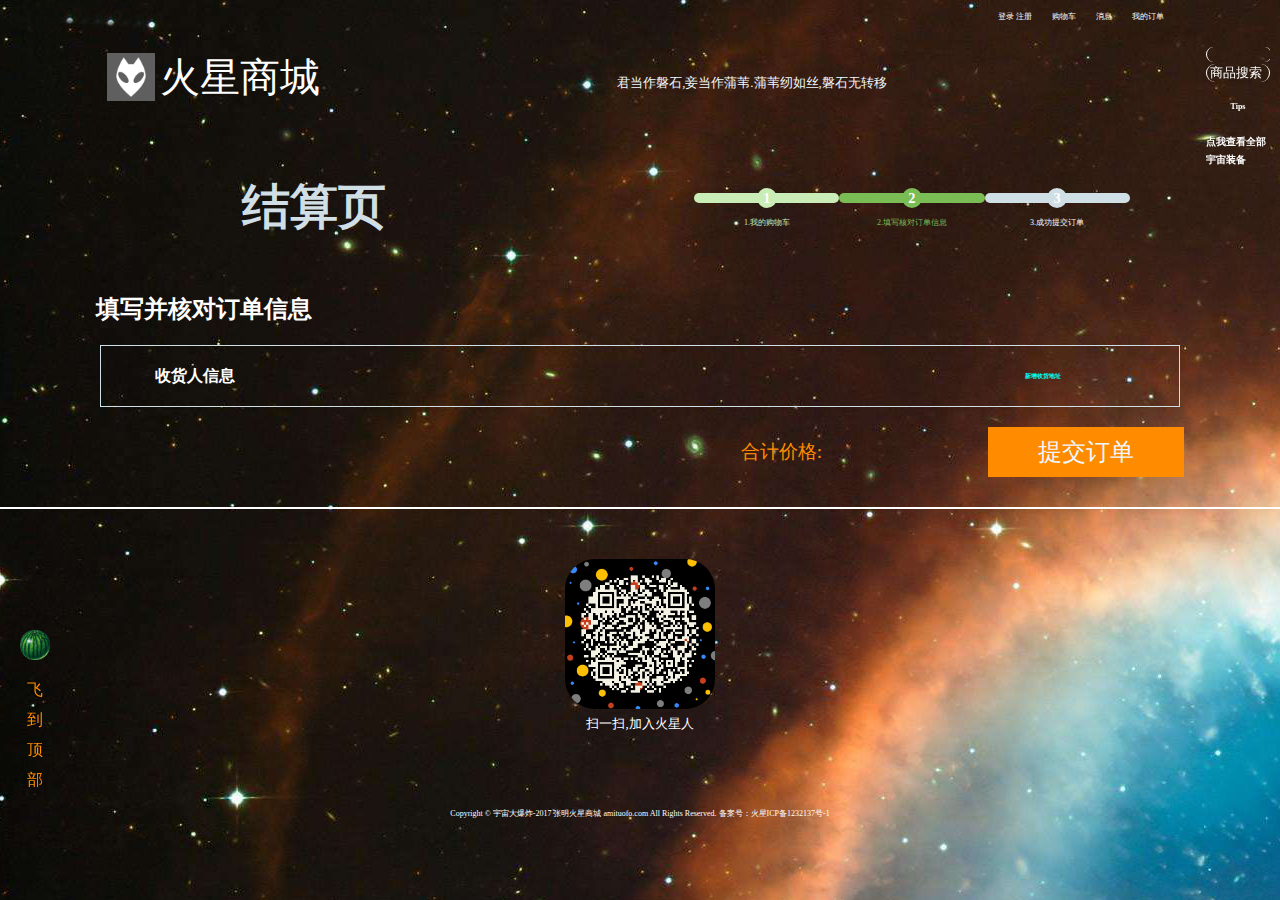
<file: GoPay.html>
<!DOCTYPE html>
<html>

	<head>
		<meta charset="UTF-8">
		<title>张明火星商城----结算页 </title>
		<meta name="viewport" content="width=device-width, initial-scale=1.0, minimum-scale=1.0, maximum-scale=1.0, user-scalable=no">
		<script src="js/jquery-3.2.1.min.js" type="text/javascript" charset="utf-8"></script>
		<link rel="stylesheet" type="text/css" href="css/index.css" />
		<link rel="stylesheet" type="text/css" href="css/GoPay.css" />
	</head>

	<body>
		<!--  顶部     -->
		<div class="All_top_head">
			<div class="top_head">
				<div class="log">
					<li class="log_p">
						<a href="#" id="OrderGo">我的订单</a>
					</li>
					<li class="log_p">
						<a href="#">消息</a>
					</li>
					<li class="log_p">
						<a href="#" id="shopcart">购物车</a>
					</li>
					<li class="log_p" id="cancel">
						<a href="#">退出登录</a>
					</li>
					<li class="log_p" id="user">
						<a href="login.html?logid=1">登录</a>
						<a href="login.html?logid=0">注册</a>
					</li>
				</div>
			</div>
		</div>
		<script type="text/javascript">
			//检测是否可以点 
			$("#shopcart").click(function() {
				if(!localStorage.getItem("token")) {
					window.location.href = "login.html";
				} else {
					window.location.href = "buycart.html";
				}
			})
			$("#OrderGo").click(function() {
				if(!localStorage.getItem("token")) {
					window.location.href = "login.html";
				} else {
					window.location.href = "Order.html";
				}
			})
			if(localStorage.getItem("token")) {
				$("#cancel").get(0).style.display = "block";
				$("#user").html("<a href='#'>用户： " + localStorage.getItem('username') + "</a>");
			}
			$("#cancel").click(function() {
				localStorage.clear();
				window.location.href = "index.html";
			})
		</script>
		<div class="All_top">
			<div class="top">
				<div class="logo" title="回到首页">
					<img src="img/timg.jpg" /> 火星商城
				</div>
				<p class="slogan">君当作磐石,妾当作蒲苇.蒲苇纫如丝,磐石无转移</p>
			</div>
		</div>
		<script type="text/javascript">
			$(".logo").mouseenter(function() {
				$(".logo>img").get(0).src = "img/timg2.jpg";
			})
			$(".logo").mouseleave(function() {
				$(".logo>img").get(0).src = "img/timg.jpg";
			})
			$(".logo").click(function() {
				window.location.href = "index.html"
			})
		</script>
		<!--Pay Logggg-->
		<div class="payshow">
			<div class="paylogo">
				<p>结算页</p>
			</div>
			<div class="sche">
				<div class="scheinner">
					<div class="scheinnercircle">1</div>
					<span class="scheinnertext">
						1.我的购物车
					</span>
				</div>
				<div class="scheinner">
					<div class="scheinnercircle">2</div>
					<span class="scheinnertext">
						2.填写核对订单信息
					</span>
				</div>
				<div class="scheinner">
					<div class="scheinnercircle">3</div>
					<span class="scheinnertext">
						3.成功提交订单
					</span>
				</div>
			</div>
		</div>
		<script type="text/javascript">
			$(".scheinnertext").eq(0).css("color", "#caecb6");
			$(".scheinnercircle").eq(0).css("background-color", "#caecb6");
			$(".scheinner").eq(0).css("background-color", "#caecb6");
			$(".scheinnertext").eq(1).css("color", "#7abd54");
			$(".scheinnercircle").eq(1).css("background-color", "#7abd54");
			$(".scheinner").eq(1).css("background-color", "#7abd54");
		</script>
		<!-- Go Pay 开始-->
		<div class="CheckOrder">
			<h2>填写并核对订单信息</h4>
			<div class="ordermore">
				<div class="order_infor">
					<p> 
						<span>收货人信息</span>
						<span><a class="AddAdress" href="#">新增收货地址</a></span>
					</p>
					
				</div>
			</div>
			<!--去支付 未实现-->
			<div class="gogopay">
			提交订单   
			</div>
			<span class="summ">
				合计价格:
			</span>
		</div>
		<!--//提交订单 -->
		<script type="text/javascript">
			var xxxxxxxxxobjaress=undefined;
			$(function(){
				
				//获取总价
				var sum=location.href.split("=");
				if (sum[1]) {
					$(".summ").html("合计价格:"+sum[1]+"元");
				}
				//清除数据前缓存必要内容
				var token=localStorage.getItem("token");
				var username=localStorage.getItem("username");
				//提交订单 
				$(".gogopay").click(function(){
					if (xxxxxxxxxobjaress&&sum[1]) {
						//获取商品编号
						var  address_id=xxxxxxxxxobjaress.siblings("input").eq(0).val();
						console.log("目标id"+address_id);
						$.ajax({
						"url": "http://h6.duchengjiu.top/shop/api_order.php?token=" + localStorage.token+"&status=add",
						"type": "POST",
						"dataType": "json",
						"data": {
					        "address_id": address_id,
					        "total_prices": sum[1]
					     },
					     "success": function(data){
					     	var data=data;
					     	if (data.code==0) {
					     		console.log(data);
					     		localStorage.clear();
					     		localStorage.setItem("token",token);
					     		localStorage.setItem("username",username);
					     		window.location.href="Order.html#111";
					     	}else{
					     		alert(data.message);
					     	}
					     }
					   })
					}else{
						alert("请核对");
					}
				})
			})
	
		</script>
		<!--透明背景和add-->
		<div class="addinfor-op"></div>
		<div class="addinfor">
			<div class="addinfor_inner">
				<form action="">
				<p id="aiip">新增收货人信息</p>
				<p>
				
					所在地区: 
					<span class="ti tixx">请输入正确信息</span>
					<select name="district" class="area district">
					</select>
					<select name="city" class="area city">
					</select>
					<select name="province" class="area province"  autofocus="autofocus">
					</select>
					
				</p>
				<p>
					收货人：
					<input type="text" name="address_name"  class="name" placeholder="请输入收货人姓名"/>
					<span class="ti">请输入正确信息</span>
				</p>
				<p>
					详细地址：
					<input type="text" name="address" class="adresss"  placeholder="请输入收货人地址"/>
					<span class="ti">请输入正确信息</span>
				</p>
				<p>
					手机号码：
					<input type="text" name="mobile" class="mobile" placeholder="请输入收货人手机"/>
					<span class="ti">请输入正确信息</span>
				</p>
				<p>
					<input type="button" id="Saveinfor" value="保存收货人信息" />
					<input type="button" id="quitSave" value="取消操作" />
				</p>
			</form>
			
			</div>
		</div>

		<!--引用地图数据  循环导入 三级联动-->
		<script src="js/chinamap2.js" type="text/javascript" charset="utf-8"></script>
		<script type="text/javascript">
			var china_map=china_map;
			
			for (var i = 0; i < china_map.length; i++) {
				//console.log(china_map[i]) ;
				$(".province").append("<option value="+china_map[i].name+" >"+china_map[i].name+"</option>");
			}
			// 默认选中
			$(".province").val("");
//			$(".province").val("北京");
//			$(".city").val("北京");
//			$(".district").val("东城区");
			$(".province").change(function(){ 
				$(".city").empty();
				$(".district").empty();
				provincechg();
				citychg();
			})
			
			$(".city").change(function(){ 
				$(".district").empty();
				provincechg();
				citychg();
			})
			$(".district").change(function(){
				//$(".city").empty();
				//$(".district").empty();
				provincechg();
				citychg();
			})
			var provincechg=function(){
				var province_str=$(".province").val();
				for (var i = 0; i < china_map.length; i++) {
					if (china_map[i].name==province_str) {
						for (var j = 0; j < china_map[i].city.length; j++) {
							//console.log(china_map[i].city[j].name) ;
							$(".city").append("<option value="+china_map[i].city[j].name+" >"+china_map[i].city[j].name+"</option>");
						}
					} 
				}
				
			}
			var citychg= function(){
				var province_str=$(".province").val();
				var city_str=$(".city").val();
				//console.log(province_str,city_str)
				for (var i = 0; i < china_map.length; i++) {
					if (china_map[i].name==province_str) {
						for (var j = 0; j < china_map[i].city.length; j++) {
							if ( china_map[i].city[j].name==city_str) {
								for (var k = 0; k <china_map[i].city[j].area.length; k++) {
									//console.log(china_map[i].city[j].area[k]);
									$(".district").append("<option value="+china_map[i].city[j].area[k]+" >"+china_map[i].city[j].area[k]+"</option>");
								}
							}
						}	
					}
				}
				
			}	
		</script>
		<!--用户信息输入正则判断-->
		<script type="text/javascript">
			//取消添加
			$("#quitSave").click(function(){ 
				$(".addinfor-op,.addinfor").hide();
				document.documentElement.style.overflow="auto";
			})
			var lock=1;
			$(".name").blur(function(){ 
				var reg=/^[\u4e00-\u9fa5]{2,8}$/;
				
				if ($(this).val()==null || !reg.test($(this).val())) {
					$(this).siblings("span").show();
					lock=1;
					return;
				}
				lock=0;
				$(this).siblings("span").hide();
			})
			
			$(".adresss").blur(function(){ 
				if ($(this).val()==null) {
					$(this).siblings("span").show();
					lock=1;
					return;
				}
				lock=0;
				$(this).siblings("span").hide();
			})
			$(".mobile").blur(function(){ 
			var reg=/^(13[0-9]|14[5|7]|15[0|1|2|3|5|6|7|8|9]|18[0|1|2|3|5|6|7|8|9])\d{8}$/;
				if ($(this).val()==null || !reg.test($(this).val())) {
					$(this).siblings("span").show();
					lock=1;
					return;
				}
				if ($(".district,.province,.city").val()==null) {
						lock=1;
						$(".tixxx").show();
						return;
						}else{
							lock=0;
							$(".tixxx").hide();
						}
				lock=0;
				$(this).siblings("span").hide();
			})	
		</script>
		
		<!--提交用户信息-->
		<script type="text/javascript">		
		$(function(){ 
			$("#Saveinfor").click(function(){
				if (lock==0&& localStorage.token) {   //用户信息输入正确 开始  添加
					document.documentElement.style.overflow="auto";
					var data=$("form").serialize();
					console.log(data);
					$.ajax({
						type:"post",
						url: "http://h6.duchengjiu.top/shop/api_useraddress.php?token=" + localStorage.token + "&status=add",
						data:data,
						success:function(data){
							var data=data;
							if (data.code==0) {
								console.log(data.message);
								$(".addinfor-op,.addinfor").hide();
								//这里添加一次文档
								//添加之前全部删除
								$(".deleteAdress").parent().remove();
								addnewadress();
							}	
						}
					});
				}
			})
		})
		</script>
		
		<script type="text/javascript">
			//点击新增地址
			$(".AddAdress").click(function(){
				//禁止鼠标滚动 
				document.documentElement.style.overflow='hidden';
				$(".addinfor,.addinfor-op").show();
			})
		</script>
		<script type="text/javascript">
			$(function(){ 
				addnewadress();
			})	
			
			function addnewadress(){ 
				if (localStorage.getItem("token")) {
						$.get("http://h6.duchengjiu.top/shop/api_useraddress.php?token="+localStorage.getItem("token")+"",function(data){
							var data=data.data;
							var inforhtml="";
							for (var i = data.length-1; i >=0 ; i--) {
								//console.log(data[i]);
								inforhtml+=`<li>
											<span class="user_name">${data[i].address_name}</span>
											<p class="user_infor">地址编号:${data[i].address_id},${data[i].province}${data[i].city}${data[i].district}${data[i].address}, 联系电话${data[i].mobile}</p>
											<input type="hidden" value=${data[i].address_id} />
											<span class="deleteAdress">删除</span>
											</li>
											
											`
							}
							$(".order_infor").append(inforhtml);
							//这里把地址添加到文档
							$(".order_infor>li>.user_name").eq(0).css("border","2px solid rgb(255, 0, 0)").parent().siblings().find(".user_name").css("border","2px solid rgb(0, 0, 0)");
							xxxxxxxxxobjaress=$(".order_infor>li>.user_name").eq(0);
							$(".order_infor>li>.user_name").click(function(){
								//console.log($(this).eq(0).css("border"));
								$(this).eq(0).css("border","2px solid rgb(255, 0, 0)").parent().siblings().find(".user_name").css("border","2px solid rgb(0, 0, 0)");
								xxxxxxxxxobjaress=$(this).eq(0);
							})
							//点击删除删除一个地址
							$(".deleteAdress").click(function(){ 
								var address_id=$(this).siblings("input").get(0).value;
								console.log(address_id)
								$(this).parent().remove();
								$.ajax({
								type:"get",
								url: "http://h6.duchengjiu.top/shop/api_useraddress.php?token=" + localStorage.token + "&status=delete&address_id="+address_id+"",
								datatype:"json",
								success:function(data){
									console.log(data.message);
									$(".user_name").eq(0).css("border","2px solid rgb(255, 0, 0)").parent().siblings().find(".user_name").css("border","2px solid rgb(0, 0, 0)");
									xxxxxxxxxobjaress=$(".user_name").eq(0);
								}
								});
							})
						})
					};
			}
		</script>
		
		<!--Fotter-->
		<footer>
			<div class="contact">
				<div class="join">
					<img id="code" src="img/wechatcode.jpg" />
					<span>扫一扫,加入火星人</span>
				</div>
				<p class="cpr">Copyright © 宇宙大爆炸-2017 张明火星商城 amituofo.com All Rights Reserved. 备案号：火星ICP备1232137号-1</p>
			</div>
		</footer>
		<!--浮动-->
		<div class="fly">
			<div class="tpp">
				<input type="text" id="textstr" value="" placeholder="" />
				<input type="button" id="btn" value="商品搜索 " />
				<p class="tips">Tips</p>

			</div>
			<a class="gowater" href="waterwall.html">点我查看全部宇宙装备</a>
		</div>
		<span id="gototop"></span>
		<span class="gototopword">飞到顶部</span>
		<script type="text/javascript">
			$(function() {
				$("#gototop").click(function() {
					$("html body").animate({
						"scrollTop": 0
					}, 1000)
				})

				//搜索按钮				

				$("#btn").click(function() {
					var str = $("#textstr").val();
					//console.log(str);

					$.ajax({
						type: "get",
						url: "http://h6.duchengjiu.top/shop/api_goods.php/",
						data: {
							"search_text": str
						},
						success: function(data) {
							$(".jump").remove();
							var obj = data;
							$(".tips").html(obj.message);
							console.log("搜索data");
							console.log(data);
							var data = data.data;
							for(var i = 0; i < data.length; i++) {
								$(".tpp").append('<p class="jump">' + data[i].goods_id + '</p>')
							}

							$(".jump").click(function() {
								console.log($(this).html());

								window.location.href = 'detail.html?goods_id=' + $(this).html() + '';

							})
						}
					});

				})
			})
		</script>
		
		<!--以下背景特效 -->

		<script type="text/javascript">
			var timer = null;
			//momopa("img/fofw.fw.png") 
			setInterval(function() {
				//momoca("img/fofw.fw.png")
				if(Math.random() > 0.7) {
					momopa("img/fofw.fw.png")
				} else {
					momoca("img/fofw.fw.png");
				}

			}, 10000)

			function momopa(src) {
				clearInterval(timer);
				$("<img src='"+src+"' class='moveXS'/>").css({
					//					"top": -100,
					"top": (Math.random() * 900 - 200),
					"left": (Math.random() * 2000 - 200),
				}).appendTo($("body"));
				$(".moveXS").animate({
					"top": (Math.random() * 900 - 200),
					"left": (Math.random() * 2000 - 200),
				}, 4000, function() {
					$(this).remove();
				});

				var num = 0;
				var sca = 0;
				timer = setInterval(function() {
					num += 1;
					sca += 0.1;
					if(sca >= 100) {
						clearInterval(timer);
						return;
					}
					//$(".moveXS").css({"transform":"scale("+sca+")","transform":"rotate("+num+"deg)"});
					$(".moveXS").css("transform", "scale(" + sca + ")" + " " + "rotate(" + num + "deg)");
					//					$(".moveXS").css("transform","rotate("+num+"deg)");
				}, 10)
			}

			function momoca(src) {
				clearInterval(timer);
				$("<img src='"+src+"' class='moveXS'/>").css({
					//					"top": -100,
					"top": (Math.random() * 700 - 10),
					"left": (Math.random() * 1600 - 100),
				}).appendTo($("body"));
				var raxx = (Math.random() * 1366);
				$(".moveXS").animate({
					"top": (Math.random() * 700),
					"left": (Math.random() * 1600),
				}, 4000, function() {
					$(this).remove();
				});

				var num = 0;
				var sca = 15;
				timer = setInterval(function() {
					num += 1;
					sca -= 0.06;
					if(sca <= 0) {
						clearInterval(timer);
						return;
					}
					//$(".moveXS").css({"transform":"scale("+sca+")","transform":"rotate("+num+"deg)"});
					$(".moveXS").css("transform", "scale(" + sca + ")" + " " + "rotate(" + num + "deg)");
					//					$(".moveXS").css("transform","rotate("+num+"deg)");
				}, 10)
			}
		</script>
		<!--控制背景浮动-->
		<script type="text/javascript">
			window.onload = function() {
				var timer = null;
				var x = 0;
				var y = 0;
				var m = -1;
				var n = -1;
				timer = setInterval(function() {
					$(".All_top").css("background-position-y", x);
					$("body").css("background-position-x", x);
					//$("body").css("background-position-y",y);
					//$("body").stop(true,true);
					//$("body").animate({"background-position-y":y},100);
					//$("body").animate({"background-position-x":x},100);
					if(x >= -1350 && x <= 0) { //1350
						x += m;
					}
					if(x < -1350 || x > 0) {
						m = -m;
						x += m;
					}
					if(y >= -843 && y <= 0) {
						y += n;
					}
					if(y < -843 || y > 0) {
						n = -n;
						y += n;
					}
				}, 50);
			}
		</script>
	</body>

</html>
</file>
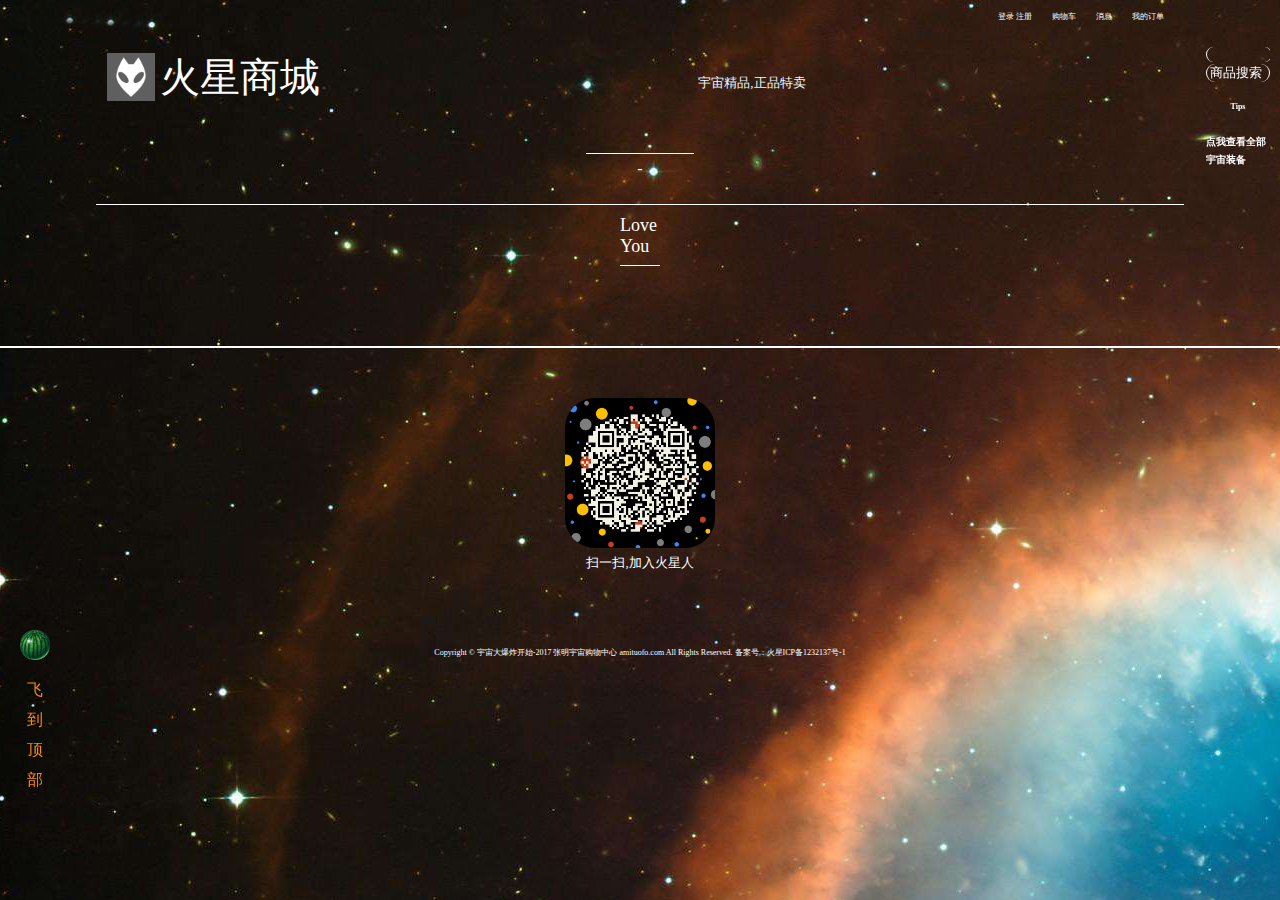
<file: list.html>
<!DOCTYPE html>
<html>

	<head>
		<meta charset="UTF-8">
		<title>张明火星商城----商品分页 </title>
		<meta name="viewport" content="width=device-width, initial-scale=1.0, minimum-scale=1.0, maximum-scale=1.0, user-scalable=no">
		<link rel="stylesheet" type="text/css" href="css/index.css" />
		<link rel="stylesheet" type="text/css" href="css/windowssss.css" />
		<script src="js/jquery-3.2.1.min.js" type="text/javascript" charset="utf-8"></script>
	</head>

	<body>
		<!--  顶部     -->
		<div class="All_top_head">
			<div class="top_head">
				<div class="log">
					<li class="log_p">
						<a href="#" id="OrderGo">我的订单</a>
					</li>
					<li class="log_p">
						<a href="#">消息</a>
					</li>
					<li class="log_p">
						<a href="#" id="shopcart">购物车</a>
					</li>
					<li class="log_p" id="cancel">
						<a href="#">退出登录</a>
					</li>
					<li class="log_p" id="user">
						<a href="login.html?logid=1">登录</a>
						<a href="login.html?logid=0">注册</a>
					</li>
				</div>
			</div>
		</div>
		<script type="text/javascript">
			//购物车开始 
			$("#shopcart").click(function() {
				if(!localStorage.getItem("token")) {
					window.location.href = "login.html";
				} else {
					window.location.href = "buycart.html";
				}
			})
			$("#OrderGo").click(function() {
				if(!localStorage.getItem("token")) {
					window.location.href = "login.html";
				} else {
					window.location.href = "Order.html";
				}
			})
			if(localStorage.getItem("token")) {
				$("#cancel").get(0).style.display = "block";
				$("#user").html("<a href='#'>用户： " + localStorage.getItem('username') + "</a>");
			}
			$("#cancel").click(function() {
				localStorage.clear();
				window.location.href = "index.html";
			})
		</script>
		<div class="All_top">
			<div class="top">
				<div class="logo" title="回到首页">
					<img src="img/timg.jpg"/> 火星商城
				</div>
				<p class="slogan">宇宙精品,正品特卖 </p>
			</div>
		</div>
		<script type="text/javascript">
			$(".logo").mouseenter(function() {
				$(".logo>img").get(0).src = "img/timg2.jpg";
			})
			$(".logo").mouseleave(function() {
				$(".logo>img").get(0).src = "img/timg.jpg";
			})
			$(".logo").click(function() {
				window.location.href = "index.html"
			})
		</script>
		<!--  导航     -->
		<header>
			<ul id="nav">
				<!--<li><a href="#"></a></li>-->
			</ul>
		</header>
		<script src="js/jquery-3.2.1.min.js" type="text/javascript" charset="utf-8"></script>
		<script type="text/javascript">
			$(function() {
				//页面导航
				$.get("http://h6.duchengjiu.top/shop/api_cat.php", function(data) {
					var obj = data;
					for(var i = 0; i < obj.data.length; i++) {
						$("#nav").append('<li><a href="list.html?cat_id=' + obj.data[i].cat_id + '">' + obj.data[i].cat_name + '</a></li>');
					}
				})
			})
		</script>
		<!--百叶窗-->
		<div class="boxchch">
			<p class="chch">-</p>
			<div class="box"></div>
		</div>

		<!--添加数据-->
		<script type="text/javascript">
			function baiye(boxID, box_liclass, voletcity) {
				var postion = "";
				console.log(postion);
				var wi = ($(boxID).width() - $(box_liclass).eq(0).width()) / ($(box_liclass).length - 1);
				for(var i = 0; i < $(box_liclass).length; i++) {
					$(box_liclass).eq(i).css({
						"left": ($(boxID).width() / $(box_liclass).length) * i
					});
				}
				$(box_liclass).mouseenter(function() {
					$(box_liclass).stop(true);
					var index = $(this).index();
					$(box_liclass).each(function(i) {
						if(i <= index) {
							$(this).animate({
								"left": wi * i
							}, voletcity);
						} else {
							$(this).animate({
								"left": wi * (i - 1) + $(this).width()
							}, voletcity);
						}
					})
				})
				$(box_liclass).mouseleave(function() {
					$(box_liclass).stop(true);
					for(var i = 0; i < $(box_liclass).length; i++) {
						$(box_liclass).eq(i).animate({
							"left": ($(boxID).width() / $(box_liclass).length) * i
						}, voletcity);
					}
				})

			}
		</script>

		<!--热门-->
		<section>
			<div class="title">
				<span>Love You</span>
			</div>
			<ul class="goodUL" id="GoodUL">

			</ul>
		</section>
		<script src="js/jquery-3.2.1.min.js" type="text/javascript" charset="utf-8"></script>
		<script type="text/javascript">
			$(function() {
				var str = location.search;
				var catID = str.split("="); //把参数分成前后  
				console.log(catID[1]);
				$.ajax({
					type: "get",
					url: "http://h6.duchengjiu.top/shop/api_goods.php/",
					data: {
						"cat_id": catID[1]
					},
					datatype: "json",
					success: function(data) {
						var obj = data;
						console.log(obj)
						var html = "";
						for(var i = 0; i < obj.data.length; i++) {
							$("#GoodUL").append('<a href="detail.html?goods_id=' + obj.data[i].goods_id + '"><li><div class="op"></div><div class="opp"><p class="opinner">' + obj.data[i].goods_desc + '</p></div><img src="' + obj.data[i].goods_thumb + '"/><p>' + obj.data[i].goods_name + '<p class="pr">价格:' + obj.data[i].price + '</p></li></a>');
							html += '<li><a href="detail.html?goods_id=' + obj.data[i].goods_id + ' > <div class="op"></div><div class="opp"><p class="opinner">' + obj.data[i].goods_desc + '</p></div><img src="' + obj.data[i].goods_thumb + '"/><p class="pr">价格:' + obj.data[i].price + '</p></a></li>';
						}
						baiyeye();
						//百叶窗效果开始 
						function  baiyeye() {
							$(".box").append(html);
							baiye(".box", ".box>li", 1000);
							var lo=1;
							$(".chch").click(function() {
								$(".box").slideToggle(1000);
								if (lo==-1) {
									$(this).html("-");
									lo=-lo;
								}else{
									$(this).html("+");
									lo=-lo;
								}
								
							})

						}
						//百叶窗效果 结束 
						$("#GoodUL>a").mouseenter(function() {
							$("#GoodUL>li").css("cursor", "pointer");
							console.log($(this).children());
							$(this).children().children().css("display", "block");
							$(this).find(".opinner").css("display", "block");
						})

						$("#GoodUL>a").mouseleave(function() {
							$(".op,.opp,.opinner").css("display", "none");
						})

					}
				});
			})
		</script>
		<!--浮动-->
		<div class="fly">
			<div class="tpp">
				<input type="text" id="textstr" value="" placeholder="" />
				<input type="button" id="btn" value="商品搜索 " />
				<p class="tips">Tips</p>

			</div>
			<a class="gowater" href="waterwall.html">点我查看全部宇宙装备</a>
		</div>
		<span id="gototop"></span>
		<span class="gototopword">飞到顶部</span>
		<script type="text/javascript">
			$(function() {
				$("#gototop").click(function() {
					$("html body").animate({
						"scrollTop": 0
					}, 1000)
				})

				//搜索按钮				

				$("#btn").click(function() {
					var str = $("#textstr").val();
					//console.log(str);

					$.ajax({
						type: "get",
						url: "http://h6.duchengjiu.top/shop/api_goods.php/",
						data: {
							"search_text": str
						},
						success: function(data) {
							$(".jump").remove();
							var obj = data;
							$(".tips").html(obj.message);
							console.log("搜索data");
							console.log(data);
							var data = data.data;
							for(var i = 0; i < data.length; i++) {
								$(".tpp").append('<p class="jump">' + data[i].goods_id + '</p>')
							}

							$(".jump").click(function() {
								console.log($(this).html());

								window.location.href = 'detail.html?goods_id=' + $(this).html() + '';

							})
						}
					});

				})
			})
		</script>
		<!--Fotter-->
		<footer>
			<div class="contact">
				<div class="join">
					<img id="code" src="img/wechatcode.jpg" />
					<span>扫一扫,加入火星人</span>
				</div>
				<p class="cpr">Copyright © 宇宙大爆炸开始-2017 张明宇宙购物中心 amituofo.com All Rights Reserved. 备案号：火星ICP备1232137号-1</p>
			</div>
		</footer>
		<!--以下背景特效 -->

		<script type="text/javascript">
			var timer = null;
			//momopa("img/fofw.fw.png") 
			setInterval(function() {
				//momoca("img/fofw.fw.png")
				if(Math.random() > 0.7) {
					momopa("img/fofw.fw.png")
				} else {
					momoca("img/fofw.fw.png");
				}

			}, 10000)

			function momopa(src) {
				clearInterval(timer);
				$("<img src='"+src+"' class='moveXS'/>").css({
					//					"top": -100,
					"top": (Math.random() * 900 - 200),
					"left": (Math.random() * 2000 - 200),
				}).appendTo($("body"));
				$(".moveXS").animate({
					"top": (Math.random() * 900 - 200),
					"left": (Math.random() * 2000 - 200),
				}, 4000, function() {
					$(this).remove();
				});

				var num = 0;
				var sca = 0;
				timer = setInterval(function() {
					num += 1;
					sca += 0.1;
					if(sca >= 100) {
						clearInterval(timer);
						return;
					}
					//$(".moveXS").css({"transform":"scale("+sca+")","transform":"rotate("+num+"deg)"});
					$(".moveXS").css("transform", "scale(" + sca + ")" + " " + "rotate(" + num + "deg)");
					//					$(".moveXS").css("transform","rotate("+num+"deg)");
				}, 10)
			}

			function momoca(src) {
				clearInterval(timer);
				$("<img src='"+src+"' class='moveXS'/>").css({
					//					"top": -100,
					"top": (Math.random() * 700 - 10),
					"left": (Math.random() * 1600 - 100),
				}).appendTo($("body"));
				var raxx = (Math.random() * 1366);
				$(".moveXS").animate({
					"top": (Math.random() * 700),
					"left": (Math.random() * 1600),
				}, 4000, function() {
					$(this).remove();
				});

				var num = 0;
				var sca = 15;
				timer = setInterval(function() {
					num += 1;
					sca -= 0.06;
					if(sca <= 0) {
						clearInterval(timer);
						return;
					}
					//$(".moveXS").css({"transform":"scale("+sca+")","transform":"rotate("+num+"deg)"});
					$(".moveXS").css("transform", "scale(" + sca + ")" + " " + "rotate(" + num + "deg)");
					//					$(".moveXS").css("transform","rotate("+num+"deg)");
				}, 10)
			}
		</script>
		<!--控制背景浮动-->
		<script type="text/javascript">
			window.onload = function() {
				var timer = null;
				var x = 0;
				var y = 0;
				var m = -1;
				var n = -1;
				timer = setInterval(function() {
					$(".All_top").css("background-position-y", x);
					$("body").css("background-position-x", x);
					//$("body").css("background-position-y",y);
					//$("body").stop(true,true);
					//$("body").animate({"background-position-y":y},100);
					//$("body").animate({"background-position-x":x},100);
					if(x >= -1350 && x <= 0) { //1350
						x += m;
					}
					if(x < -1350 || x > 0) {
						m = -m;
						x += m;
					}
					if(y >= -843 && y <= 0) {
						y += n;
					}
					if(y < -843 || y > 0) {
						n = -n;
						y += n;
					}
				}, 50);
			}
		</script>
	</body>

</html>
</file>
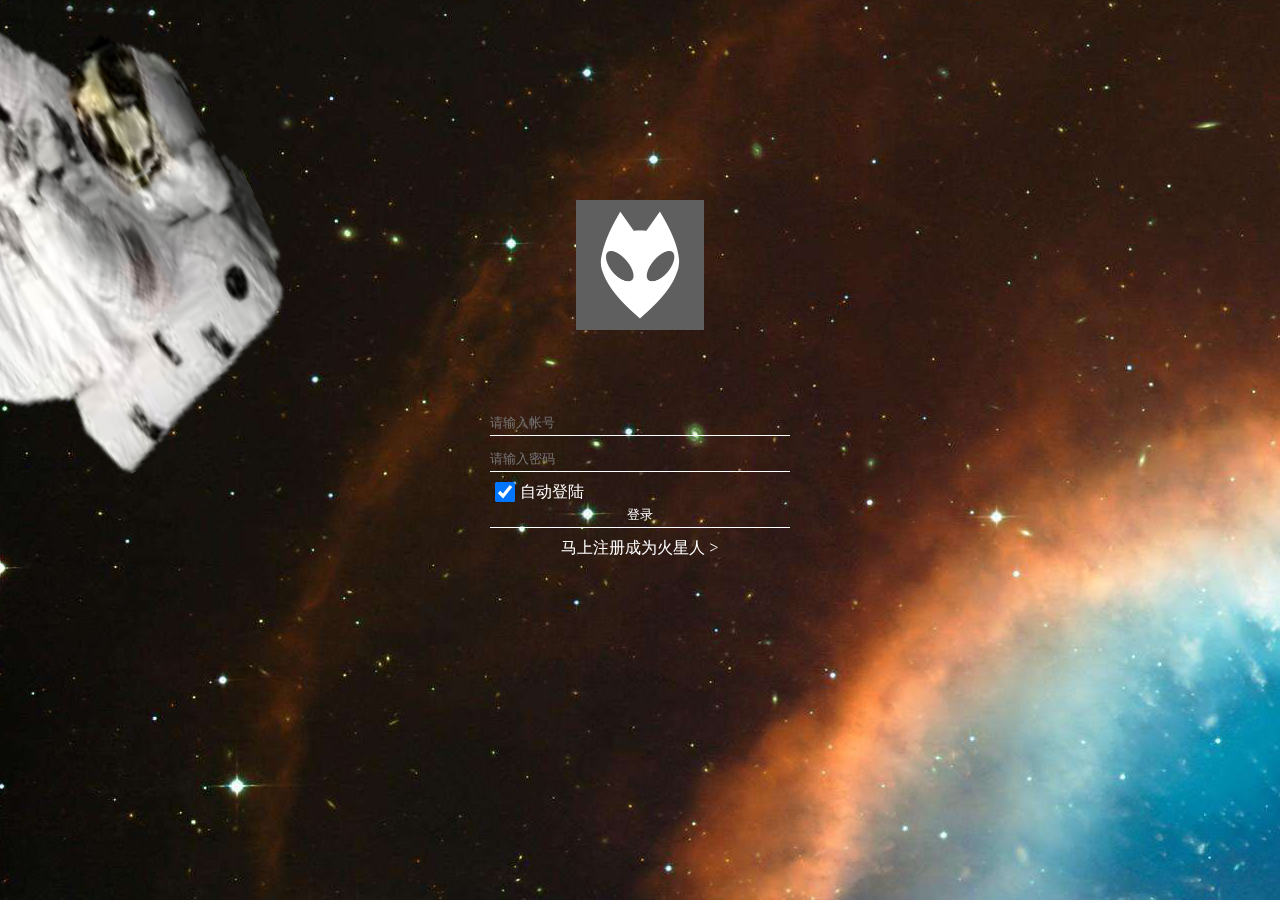
<file: login.html>
<!DOCTYPE html>
<html>

	<head>
		<meta charset="UTF-8">
		<title>张明火星商城----登录/注册</title>
		<meta name="viewport" content="width=device-width, initial-scale=1.0, minimum-scale=1.0, maximum-scale=1.0, user-scalable=no">
		<script src="js/jquery-3.2.1.min.js" type="text/javascript" charset="utf-8"></script>
		<link rel="stylesheet" type="text/css" href="css/login.css" />
	</head>

	<body>
		<div class="lgbj" id="log">
			<img src="img/timg.jpg" />
			<div class="inner">

				<form action="" method="post">
					<p class="tel">
						<input type="text" name="telText" id="telText" placeholder="请输入帐号" />
						<p class="tips" id="tips1"></p>
					</p>
					<p class="tel">
						<input type="password" name="passtext" id="passtext" placeholder="请输入密码" />
						<p class="tips" id="tips2"></p>
					</p>
					<p class="tel" id="chx">
						<input type="checkbox" checked="false" name="cbx" id="cbx" value="1" />
						<span>自动登陆 </span>
					</p>
					<p class="tel" id="login">
						<input type="button" id="btnlogin" value="登录" />
						<p class="tips" id="tips5"></p>
					</p>
				</form>

				<p class="more" id="gores">马上注册成为火星人 ></p>
			</div>
		</div>
		<script type="text/javascript">
			$("#gores").click(function() {
				$("#res").css("display", "block");
				$("#log").css("display", "none");
			})
		</script>
		<script type="text/javascript">
			$("input[name='telText']").blur(function() {
				var username = $("input[name='telText']").val();
				var reg = /^[a-zA-Z][a-zA-Z0-9_]{2,15}$/;
				if(reg.test(username)) {
					$("#tips1").html("success");
					$("#tips1").css("color", "lawngreen");
				} else {
					$("#tips1").html("errors:必须传递，3-20位字母数字下滑线");
					$("#tips1").css("color", "orangered");
				}
			})

			$("input[name='passtext']").blur(function() {
				var passwords = $("input[name='passtext']").val();
				var reg = /^[\d\w]{6,17}$/;
				if(reg.test(passwords)) {
					$("#tips2").html("success");
					$("#tips2").css("color", "lawngreen");
				} else {
					$("#tips2").html("errors:必须传递，最小长度6位");
					$("#tips2").css("color", "orangered");
				}
			})
			$("#btnlogin").click(function() {
				var username = $("input[name='telText']").val();
				var passwords = $("input[name='passtext']").val();
				console.log(username, passwords);
				$.ajax({
					type: "post",
					url: "http://h6.duchengjiu.top/shop/api_user.php",
					datatype: "json",
					"data": {
						"status": "login",
						"username": username,
						"password": passwords
					},
					success: function(data) {
						console.log(data);
						// www   密码 123456
						//							console.log($("#cbx").get(0).checked); //原生
						//							console.log($("#cbx").is(':checked'));  //jq
						//添加数据到本地储存
						//使用hash
						var hash = window.location.hash;
						var hashcode = hash.split("#");
						console.log(hash);
						console.log(typeof hashcode);

						if(data.code == 0) {
							for(prop in data.data) {
								if(data.data.hasOwnProperty(prop)) {
									localStorage.setItem(prop, data.data[prop]);
								}
							}
							if(hashcode[1]) {
								location.href = "detail.html?goods_id=" + hashcode[1] + "";
							} else {
								location.href = "index.html";
							}
						} else {
							$("#tips5").html("errors:帐号或密码错误");
							$("#tips5").css("color", "orangered");
						}
					}
				});

			})
			console.log("执行登陆");
		</script>
		<!--以上登录 -->
		<div class="lgbj" id="res">
			<img src="img/timg.jpg" />
			<div class="inner">

				<form action="login.html?logid=0" method="post">
					<p class="tel">
						<input type="text" name="telres" id="telres" placeholder="请输入帐号" />
						<p class="tips" id="tips3"></p>
					</p>
					<p class="tel">
						<input type="password" name="passres" id="passres" placeholder="请输入密码" />
						<p class="tips" id="tips4"></p>
					</p>
					<p class="tel" id="login">
						<input type="button" id="btnres" value="立即注册" />
					</p>
				</form>
				<p class="more" id="golog"><已经是火星人?马上登陆火星</p>
			</div>
		</div>
		<script type="text/javascript">
			$("#golog").click(function() {
				$("#log").css("display", "block");
				$("#res").css("display", "none");
			})
		</script>

		<script type="text/javascript">
			var px = 0;
			$("input[name='telres']").blur(function() {
				var username = $("input[name='telres']").val();
				var reg = /^[a-zA-Z][a-zA-Z0-9_]{2,15}$/;
				if(reg.test(username)) {
					$("#tips3").html("success");
					$("#tips3").css("color", "lawngreen");
					px = 1;
				} else {
					$("#tips3").html("errors:必须传递，3-20位字母数字下滑线");
					$("#tips3").css("color", "orangered");
					px = 0;
				}

				$.ajax({
					type: "post",
					url: "http://h6.duchengjiu.top/shop/api_user.php",
					data: {
						"status": "check",
						"username": username
					},
					datatype: "json",
					success: function(code) {
						if(code.code == 2001) {
							$("#tips3").html("用户名重复");
							$("#tips3").css("color", "orangered");
							px = 0;
						}
					}
				});

			})

			$("input[name='passres']").blur(function() {
				var passwords = $("input[name='passres']").val();
				var reg = /^[\d\w]{6,17}$/;
				if(reg.test(passwords)) {
					$("#tips4").html("success");
					$("#tips4").css("color", "lawngreen");
					px = 1;
				} else {
					$("#tips4").html("errors:必须传递，最小长度6位");
					$("#tips4").css("color", "orangered");
					px = 0;
				}
			})
			$("#btnres").click(function() {
				console.log("XXX");
				var username = $("input[name='telres']").val();
				var passwords = $("input[name='passres']").val();
				console.log(username, passwords);
				$.ajax({
					type: "post",
					url: "http://h6.duchengjiu.top/shop/api_user.php",
					"data": {
						"status": "register",
						"username": username,
						"password": passwords
					},
					datatype: "json",
					success: function(data) {
						console.log("这里是注册返回");
						console.log(data);
						//window.location.href="login.html?logid=0"
						//登录成功跳转
						if(px == 1) {
							$("#res").css("display", "none");
							$("#log").css("display", "block");
							$("#telText").val(username);
							$("#passtext").val(passwords);
						} else {
							alert("请检查");
						}
					}
				});

			})
			console.log("执行注册");
		</script>
		<!--以上注册-->
		<script type="text/javascript">
			$(".lgbj").height(650);
			var str = window.location.search;
			console.log(str);
			console.log("检索url 完成");
			var strcode = str.split("=");
			if(strcode[1] == 0) {
				$("#res").css("display", "block");
				$("#log").css("display", "none");
			} else {
				$("#res").css("display", "none");
				$("#log").css("display", "block");
			}

			if(localStorage.getItem("token")) {
				var num = 2;
				var timer = null;
				$("body").html("用户已登录  3s后跳转");
				timer = setInterval(function() {
					console.log(num);
					if(num <= 0) {
						window.location.href = "index.html";
						clearInterval(timer);
					};
					$("body").html('用户已登录 ' + num + 's后跳转');
					num--;
				}, 1000);

			}
			console.log("-------", localStorage.getItem("uasername"));

			//localStorage.getItem("checked")=$("#cbx").get(0).checked="checked";
			//			if (localStorage.getItem("checked")) {
			//				if (localStorage.getItem("username")!=null && localStorage.getItem("token")!=null) {
			//				$("#telText").val(localStorage.getItem("username"));
			//				$("#passtext").val(localStorage.getItem("token"));
			//				}
			//$("#cbx").get(0).checked="checked";
			//			}
		</script>
		<!--以下背景特效 -->
		<script type="text/javascript">
			$("img").mouseenter(function(){
				$("img").get(0).src="img/timg2.jpg";
				$("img").get(1).src="img/timg2.jpg";
			})
			$("img").mouseleave(function(){
				$("img").get(0).src="img/timg.jpg";
				$("img").get(1).src="img/timg.jpg";
			})
		</script>
		
		<script type="text/javascript">
			document.documentElement.style.overflow = "hidden";
			var timer = null;
			momopa("img/fofw.fw.png") 
			setInterval(function() {
				//momoca("img/fofw.fw.png")
				if(Math.random() > 0.7) {
					momopa("img/fofw.fw.png")
				} else {
					momoca("img/fofw.fw.png");
				}

			}, 6000)

			function momopa(src) {
				clearInterval(timer);
				$("<img src='"+src+"' class='moveXS'/>").css({
					//					"top": -100,
					"top": (Math.random() * 900 - 200),
					"left": (Math.random() * 2000 - 200),
				}).appendTo($("body"));
				$(".moveXS").animate({
					"top": (Math.random() * 900 - 200),
					"left": (Math.random() * 2000 - 200),
				}, 4000, function() {
					$(this).remove();
				});

				var num = 0;
				var sca = 0;
				timer = setInterval(function() {
					num += 1;
					sca += 0.1;
					if(sca >= 100) {
						clearInterval(timer);
						return;
					}
					//$(".moveXS").css({"transform":"scale("+sca+")","transform":"rotate("+num+"deg)"});
					$(".moveXS").css("transform", "scale(" + sca + ")" + " " + "rotate(" + num + "deg)");
					//					$(".moveXS").css("transform","rotate("+num+"deg)");
				}, 10)
			}

			function momoca(src) {
				clearInterval(timer);
				$("<img src='"+src+"' class='moveXS'/>").css({
					//					"top": -100,
					"top": (Math.random() * 700 - 10),
					"left": (Math.random() * 1600 - 100),
				}).appendTo($("body"));
				var raxx = (Math.random() * 1366);
				$(".moveXS").animate({
					"top": (Math.random() * 700),
					"left": (Math.random() * 1600),
				}, 4000, function() {
					$(this).remove();
				});

				var num = 0;
				var sca = 15;
				timer = setInterval(function() {
					num += 1;
					sca -= 0.06;
					if(sca <= 0) {
						clearInterval(timer);
						return;
					}
					//$(".moveXS").css({"transform":"scale("+sca+")","transform":"rotate("+num+"deg)"});
					$(".moveXS").css("transform", "scale(" + sca + ")" + " " + "rotate(" + num + "deg)");
					//					$(".moveXS").css("transform","rotate("+num+"deg)");
				}, 10)
			}
		</script>
		<!--控制背景浮动-->
		<script type="text/javascript">
			window.onload = function() {
				var timer = null;
				var x = 0;
				var y = 0;
				var m = -1;
				var n = -1;
				timer = setInterval(function() {
					//$(".All_top").css("background-position-y",x);
					$("body").css("background-position-x", x);
					$("body").css("background-position-y", y);
					//$("body").stop(true,true);
					//$("body").animate({"background-position-y":y},100);
					//$("body").animate({"background-position-x":x},100);
					if(x >= -1350 && x <= 0) { //1350
						x += m;
					}
					if(x < -1350 || x > 0) {
						m = -m;
						x += m;
					}
					if(y >= -843 && y <= 0) {
						y += n;
					}
					if(y < -843 || y > 0) {
						n = -n;
						y += n;
					}
				}, 50);
			}
		</script>
	</body>

</html>
</file>
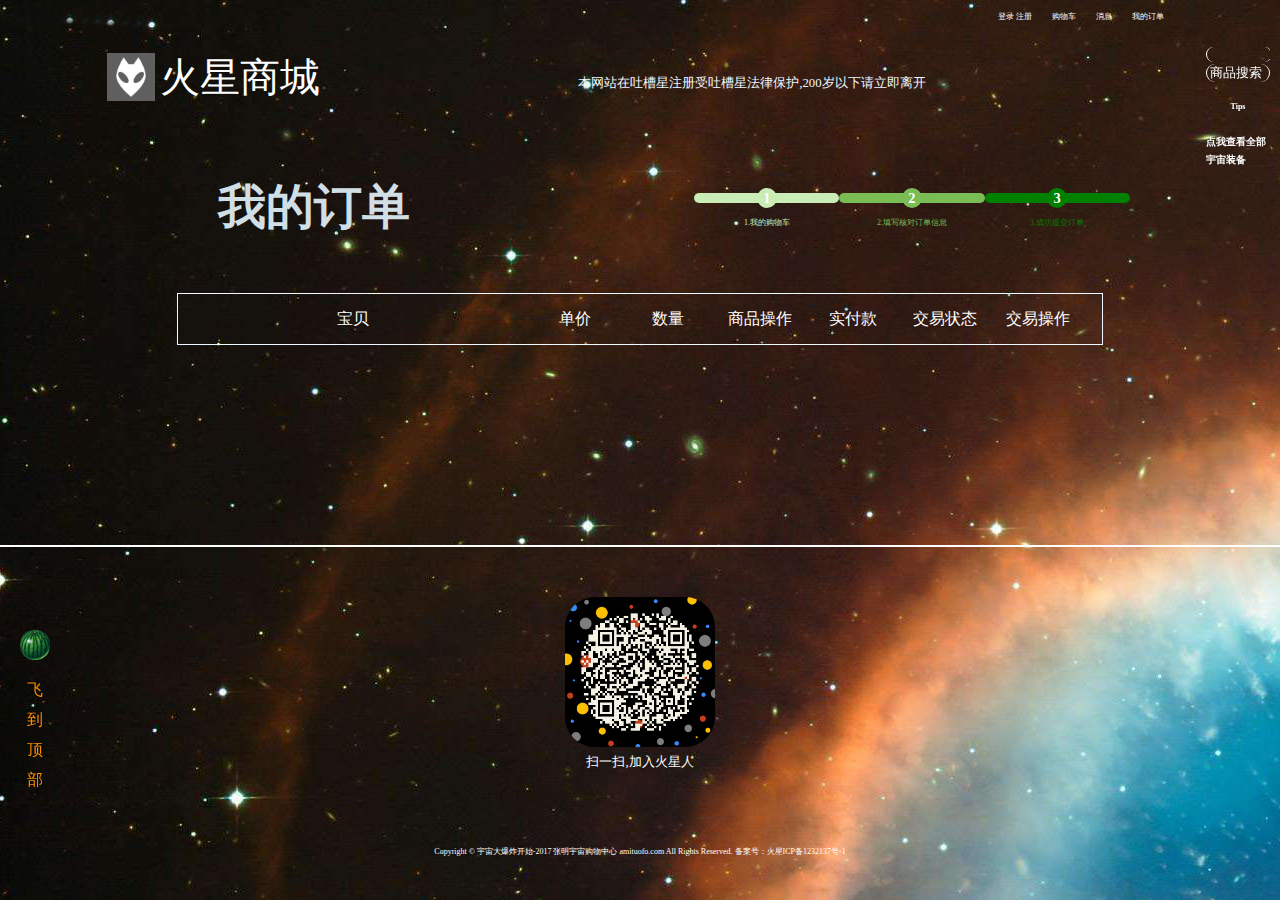
<file: Order.html>
<!DOCTYPE html>
<html>

	<head>
		<meta charset="UTF-8">
		<title>张明火星商城----订单页</title>
		<meta name="viewport" content="width=device-width, initial-scale=1.0, minimum-scale=1.0, maximum-scale=1.0, user-scalable=no">
		<link rel="stylesheet" type="text/css" href="css/index.css" />
		<script src="js/jquery-3.2.1.min.js" type="text/javascript" charset="utf-8"></script>
		<link rel="stylesheet" type="text/css" href="css/Order.css" />
	</head>

	<body>
		<!--  顶部     -->
		<div class="All_top_head">
			<div class="top_head">
				<div class="log">
					<li class="log_p">
						<a href="#" id="OrderGo">我的订单</a>
					</li>
					<li class="log_p">
						<a href="#">消息</a>
					</li>
					<li class="log_p">
						<a href="#" id="shopcart">购物车</a>
					</li>
					<li class="log_p" id="cancel">
						<a href="#">退出登录</a>
					</li>
					<li class="log_p" id="user">
						<a href="login.html?logid=1">登录</a>
						<a href="login.html?logid=0">注册</a>
					</li>
				</div>
			</div>
		</div>
		<script type="text/javascript">
			//购物车
			$("#shopcart").click(function() {
				if(!localStorage.getItem("token")) {
					window.location.href = "login.html";
				} else {
					window.location.href = "buycart.html";
				}
			})
			$("#OrderGo").click(function() {
				if(!localStorage.getItem("token")) {
					window.location.href = "login.html";
				} else {
					window.location.href = "Order.html";
				}
			})
			if(localStorage.getItem("token")) {
				$("#cancel").get(0).style.display = "block";
				$("#user").html("<a href='#'>用户： " + localStorage.getItem('username') + "</a>");
			}
			$("#cancel").click(function() {
				localStorage.clear();
				window.location.href = "index.html";
			})
		</script>
		<div class="All_top">
			<div class="top">
				<div class="logo" title="回到首页">
					<img src="img/timg.jpg" /> 火星商城
				</div>
				<p class="slogan">本网站在吐槽星注册受吐槽星法律保护,200岁以下请立即离开</p>
			</div>
		</div>
		<script type="text/javascript">
			$(".logo").mouseenter(function() {
				$(".logo>img").get(0).src = "img/timg2.jpg";
			})
			$(".logo").mouseleave(function() {
				$(".logo>img").get(0).src = "img/timg.jpg";
			})
			$(".logo").click(function() {
				window.location.href = "index.html"
			})
		</script>
		<!--  导航     -->
		<header>
			<ul id="nav">
				<!--<li><a href="#"></a></li>-->
			</ul>
		</header>
		<script src="js/jquery-3.2.1.min.js" type="text/javascript" charset="utf-8"></script>
		<script type="text/javascript">
			$(function() {
				//页面导航
				$.get("http://h6.duchengjiu.top/shop/api_cat.php", function(data) {
					var obj = data;
					for(var i = 0; i < obj.data.length; i++) {
						$("#nav").append('<li><a href="list.html?cat_id=' + obj.data[i].cat_id + '">' + obj.data[i].cat_name + '</a></li>');
					}
				})
			})
		</script>
		<!--位置展示-->
		<div class="payshow">
			<div class="paylogo">
				<p>我的订单</p>
			</div>
			<div class="sche">
				<div class="scheinner">
					<div class="scheinnercircle">1</div>
					<span class="scheinnertext">
						1.我的购物车
					</span>
				</div>
				<div class="scheinner">
					<div class="scheinnercircle">2</div>
					<span class="scheinnertext">
						2.填写核对订单信息
					</span>
				</div>
				<div class="scheinner">
					<div class="scheinnercircle">3</div>
					<span class="scheinnertext">
						3.成功提交订单
					</span>
				</div>
			</div>
		</div>
		<script type="text/javascript">
			$(".scheinnertext").eq(0).css("color", "#caecb6");
			$(".scheinnercircle").eq(0).css("background-color", "#caecb6");
			$(".scheinner").eq(0).css("background-color", "#caecb6");
			$(".scheinnertext").eq(1).css("color", "#7abd54");
			$(".scheinnercircle").eq(1).css("background-color", "#7abd54");
			$(".scheinner").eq(1).css("background-color", "#7abd54");
			$(".scheinnertext").eq(2).css("color", "green");
			$(".scheinnercircle").eq(2).css("background-color", "green");
			$(".scheinner").eq(2).css("background-color", "green");
		</script>

		<!--展示订单开始-->
		<!--提交订单成功转过来的-->
		<span class="succ">
			恭喜你!  提交成功！
		</span>
		<div class="orderX">
			<div class="tatatit">
				<li class="tittt">宝贝</li>
				<li>单价</li>
				<li>数量</li>
				<li>商品操作</li>
				<li>实付款</li>
				<li>交易状态</li>
				<li>交易操作</li>
			</div>

		</div>
		<script type="text/javascript">
			$(function() {
				var str = location.hash.split("#");
				console.log(str[1]);
				if(str[1] == 111) {
					$(".succ").show();
					setTimeout(function() {
						$(".succ").toggle(1000);
					}, 2000);
				} else {
					$(".succ").hide();
				}
			})
		</script>
		<script type="text/javascript">
			$(function() {
				$.ajax({
					type: "get",
					url: "http://h6.duchengjiu.top/shop/api_order.php?token=" + localStorage.token,
					datatype: "json",
					success: function(data) {
						var data = data.data;
						console.log(data);
						var html = "";
						for(var i = 0; i < data.length; i++) {
							html += `<div class="orderitem">
								<p>
									<span class="orderitemtime">20170824</span>
									<span class="orderitemnumber">订单号:${data[i].created_at}</span>
								</p>
							`
							for(var j = 0; j < data[i].goods_list.length; j++) {
								html += `<div class="or">
											<li class="tittt orderitemli">
												<img src=${data[i].goods_list[j].goods_thumb } />
												<p 	class="orderitemliinf">${data[i].goods_list[j].goods_name}</p>
											</li>
											<li class="orderitemli">
												${data[i].goods_list[j].goods_price}
											</li>
											<li class="orderitemli">
												${data[i].goods_list[j].goods_number}
											</li>
											<li class="orderitemli CustomerSer">
												申请火星售后
											</li>
											<li class="orderitemli">
												${data[i].total_prices}
											</li>
											<li class="orderitemli">
												待付款
											</li>
											<li class="orderitemli">
												未发货
											</li>
										</div>`

							}
							html += "</div>";
						}
						$(".orderX").append(html);

						$(".CustomerSer").css("cursor", "pointer");
						$(".CustomerSer").click(function() {
							alert("火星人下班了！");
						})
					}
				});

			})
		</script>
		<!--Fotter-->
		<footer>
			<div class="contact">
				<div class="join">
					<img id="code" src="img/wechatcode.jpg" />
					<span>扫一扫,加入火星人</span>
				</div>
				<p class="cpr">Copyright © 宇宙大爆炸开始-2017 张明宇宙购物中心 amituofo.com All Rights Reserved. 备案号：火星ICP备1232137号-1</p>
			</div>
		</footer>
		<!--浮动-->
		<div class="fly">
			<div class="tpp">
				<input type="text" id="textstr" value="" placeholder="" />
				<input type="button" id="btn" value="商品搜索 " />
				<p class="tips">Tips</p>

			</div>
			<a class="gowater" href="waterwall.html">点我查看全部宇宙装备</a>
		</div>
		<span id="gototop"></span>
		<span class="gototopword">飞到顶部</span>
		<script type="text/javascript">
			$(function() {
				$("#gototop").click(function() {
					$("html body").animate({
						"scrollTop": 0
					}, 1000)
				})

				//搜索按钮				

				$("#btn").click(function() {
					var str = $("#textstr").val();
					//console.log(str);

					$.ajax({
						type: "get",
						url: "http://h6.duchengjiu.top/shop/api_goods.php/",
						data: {
							"search_text": str
						},
						success: function(data) {
							$(".jump").remove();
							var obj = data;
							$(".tips").html(obj.message);
							console.log("搜索data");
							console.log(data);
							var data = data.data;
							for(var i = 0; i < data.length; i++) {
								$(".tpp").append('<p class="jump">' + data[i].goods_id + '</p>')
							}

							$(".jump").click(function() {
								console.log($(this).html());

								window.location.href = 'detail.html?goods_id=' + $(this).html() + '';

							})
						}
					});

				})
			})
		</script>
		<!--以下背景特效 -->

		<script type="text/javascript">
			var timer = null;
			//momopa("img/fofw.fw.png") 
			setInterval(function() {
				//momoca("img/fofw.fw.png")
				if(Math.random() > 0.7) {
					momopa("img/fofw.fw.png")
				} else {
					momoca("img/fofw.fw.png");
				}

			}, 10000)

			function momopa(src) {
				clearInterval(timer);
				$("<img src='"+src+"' class='moveXS'/>").css({
					//					"top": -100,
					"top": (Math.random() * 900 - 200),
					"left": (Math.random() * 2000 - 200),
				}).appendTo($("body"));
				$(".moveXS").animate({
					"top": (Math.random() * 900 - 200),
					"left": (Math.random() * 2000 - 200),
				}, 4000, function() {
					$(this).remove();
				});

				var num = 0;
				var sca = 0;
				timer = setInterval(function() {
					num += 1;
					sca += 0.1;
					if(sca >= 100) {
						clearInterval(timer);
						return;
					}
					//$(".moveXS").css({"transform":"scale("+sca+")","transform":"rotate("+num+"deg)"});
					$(".moveXS").css("transform", "scale(" + sca + ")" + " " + "rotate(" + num + "deg)");
					//					$(".moveXS").css("transform","rotate("+num+"deg)");
				}, 10)
			}

			function momoca(src) {
				clearInterval(timer);
				$("<img src='"+src+"' class='moveXS'/>").css({
					//					"top": -100,
					"top": (Math.random() * 700 - 10),
					"left": (Math.random() * 1600 - 100),
				}).appendTo($("body"));
				var raxx = (Math.random() * 1366);
				$(".moveXS").animate({
					"top": (Math.random() * 700),
					"left": (Math.random() * 1600),
				}, 4000, function() {
					$(this).remove();
				});

				var num = 0;
				var sca = 15;
				timer = setInterval(function() {
					num += 1;
					sca -= 0.06;
					if(sca <= 0) {
						clearInterval(timer);
						return;
					}
					//$(".moveXS").css({"transform":"scale("+sca+")","transform":"rotate("+num+"deg)"});
					$(".moveXS").css("transform", "scale(" + sca + ")" + " " + "rotate(" + num + "deg)");
					//					$(".moveXS").css("transform","rotate("+num+"deg)");
				}, 10)
			}
		</script>
		<!--控制背景浮动-->
		<script type="text/javascript">
			window.onload = function() {
				var timer = null;
				var x = 0;
				var y = 0;
				var m = -1;
				var n = -1;
				timer = setInterval(function() {
					$(".All_top").css("background-position-y", x);
					$("body").css("background-position-x", x);
					//$("body").css("background-position-y",y);
					//$("body").stop(true,true);
					//$("body").animate({"background-position-y":y},100);
					//$("body").animate({"background-position-x":x},100);
					if(x >= -1350 && x <= 0) { //1350
						x += m;
					}
					if(x < -1350 || x > 0) {
						m = -m;
						x += m;
					}
					if(y >= -843 && y <= 0) {
						y += n;
					}
					if(y < -843 || y > 0) {
						n = -n;
						y += n;
					}
				}, 50);
			}
		</script>
	</body>

</html>
</file>
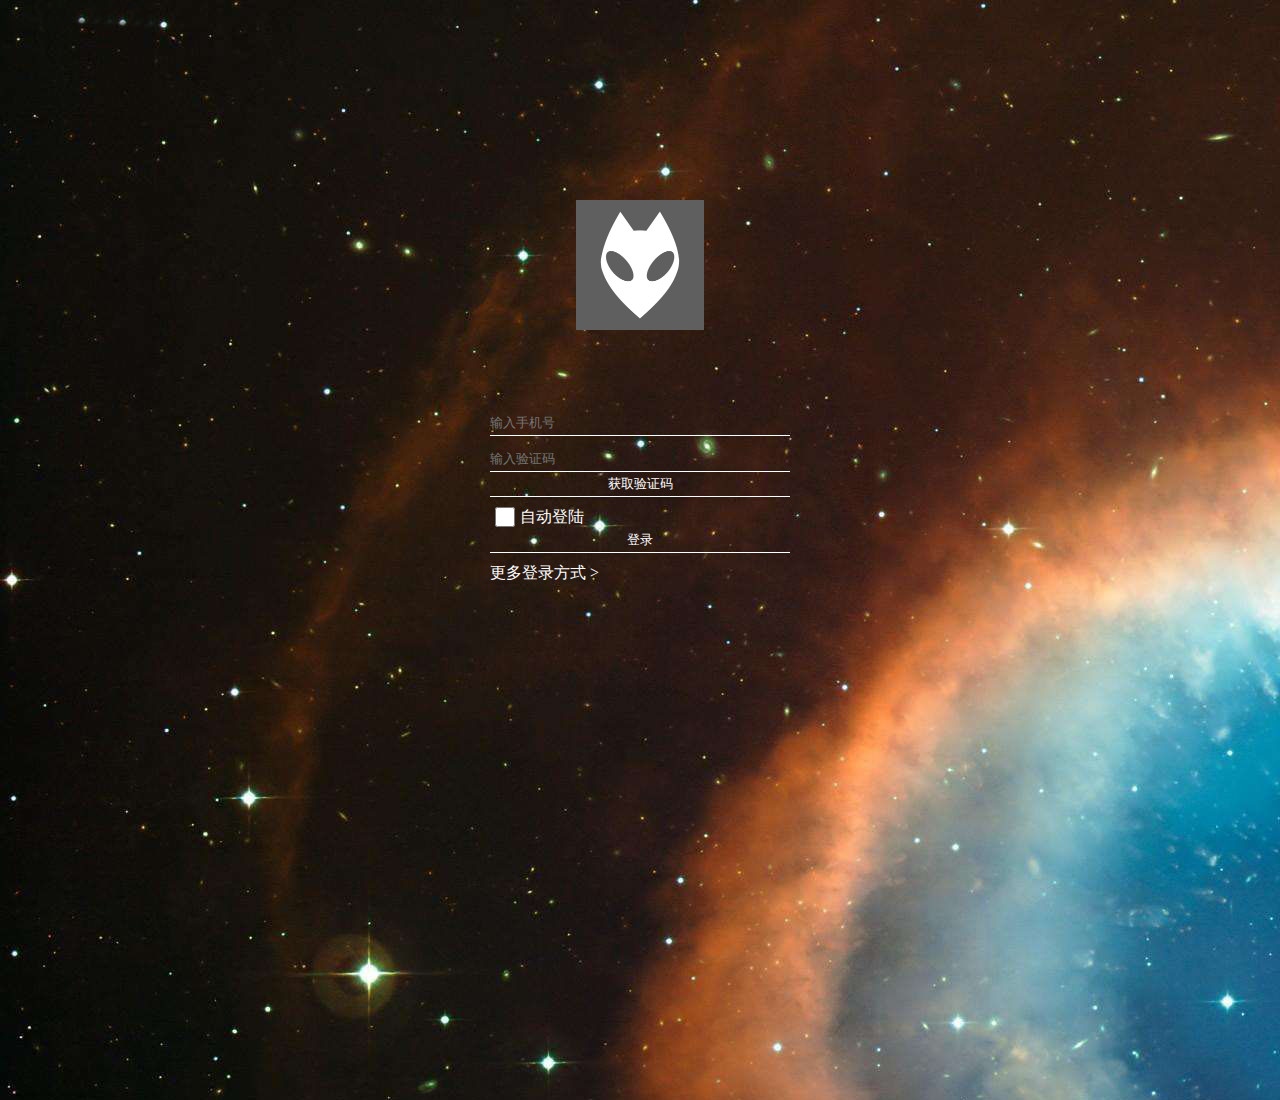
<file: resgin.html>
<!DOCTYPE html>
<html>
	<head>
		<meta charset="UTF-8">
		<title></title>
		<script src="js/jquery-3.2.1.min.js" type="text/javascript" charset="utf-8"></script>
		<link rel="stylesheet" type="text/css" href="css/login.css"/>
	</head>
	<body>
		<div id="lgbj">
				<img src="img/timg.jpg" />
				<div class="inner">
					<p class="tel">
						<input type="text" name="telText" id="telText" value=""  placeholder="输入手机号"/>
					</p>
					<p class="tel">
						<input type="text" name="yzmText" id="yzmText" value=""  placeholder="输入验证码"/>
						<input type="button" name="btn" id="btn" value="获取验证码" />
					</p>
					<p class="tel" id="chx"> 
						<input type="checkbox" name="cbx" id="cbx" value="1" />
						 <span>自动登陆 </span>
					</p>
					<p class="tel" id="login">
						<input type="button" name="btnlogin" id="btnlogin" value="登录" />
					</p>
					<p  id="more">更多登录方式 ></p>
				</div>
			</div>
	
		<script type="text/javascript">
			$("#lgbj").height(window.innerHeight);
			var str=window.location.search;
			console.log(str);
			var strcode=str.split("=");
			if (strcode[1]==0) 
			{
				
			}else
			{
				
			}
		</script>
	</body>
</html>
</file>
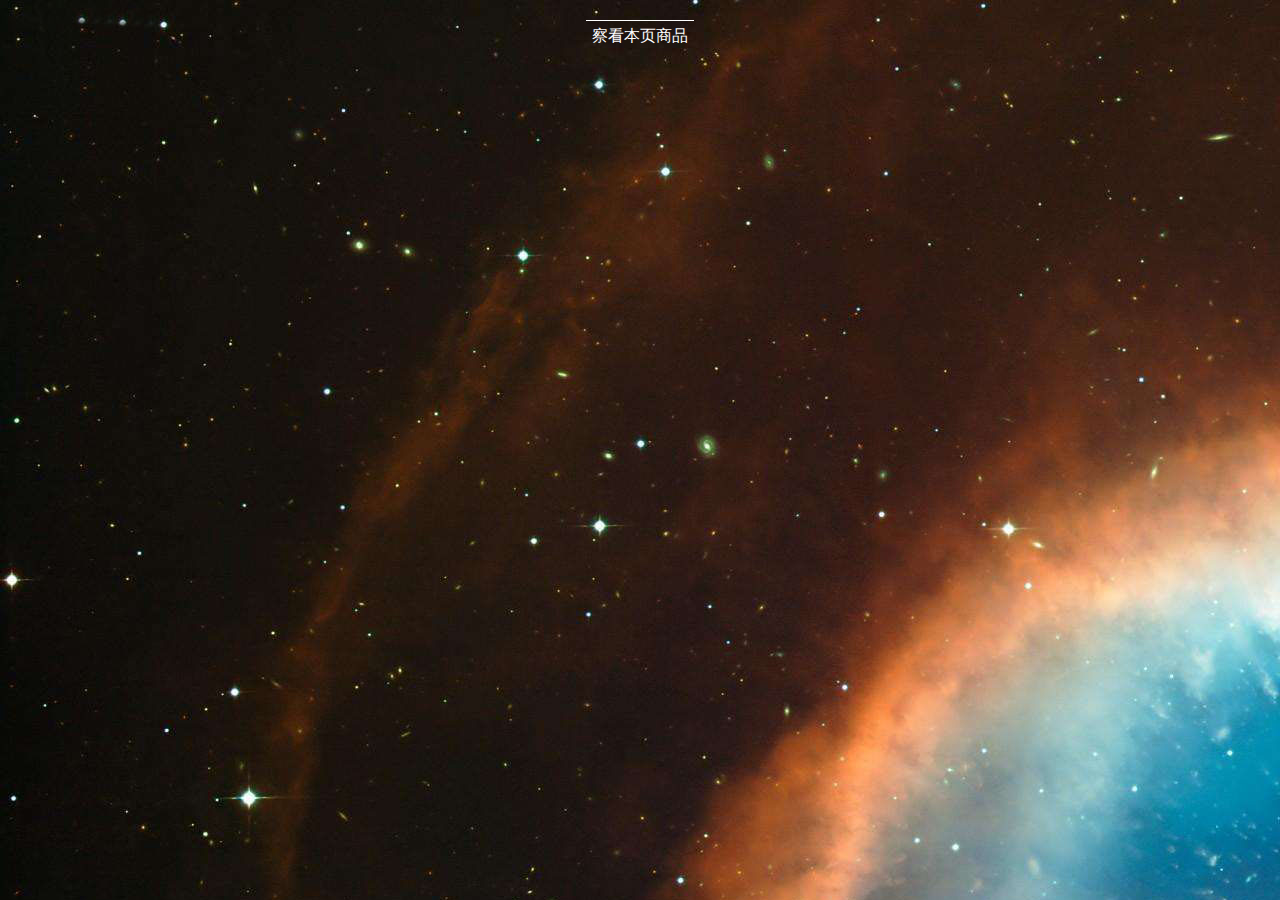
<file: test.html>
<!DOCTYPE html>
<html>

	<head>
		<meta charset="UTF-8">
		<title></title>
		<link rel="stylesheet" type="text/css" href="css/windowssss.css" />
		<link rel="stylesheet" type="text/css" href="css/index.css" />
		<script src="js/jquery-3.2.1.min.js" type="text/javascript" charset="utf-8"></script>
		<script src="js/jquery.mousewheel.min.js" type="text/javascript" charset="utf-8"></script>
		<script src="js/jquery-ui.min.js" type="text/javascript" charset="utf-8"></script>
	</head>

	<body>
		<!--百叶窗-->
		<div class="boxchch">
			<p class="chch">察看本页商品</p>
			<div class="box"></div>
		</div>

		<!--添加数据-->
		<script type="text/javascript">
			$.get("http://h6.duchengjiu.top/shop/api_goods.php?page=1&pagesize=20", function(data) {
				var obj = data;
				var html="";
				for(var i = 0; i < obj.data.length; i++) {
					html+='<li><div class="op"></div><div class="opp"><p class="opinner">' + obj.data[i].goods_desc + '</p></div><img src="' + obj.data[i].goods_thumb + '"/><p class="pr">价格:' + obj.data[i].price + '</p></li>';
				}
				$(".box").append(html);
				baiye(".box", ".box>li", 1000);
				var x=0;
				$(".chch").click(function(){ 
					$(".box").toggle(1000);
				})
			})
		</script>
		<script type="text/javascript">
			function baiye(boxID, box_liclass, voletcity) {
				var postion = "";
				console.log(postion);
				var wi = ($(boxID).width() - $(box_liclass).eq(0).width()) / ($(box_liclass).length - 1);
				for(var i = 0; i < $(box_liclass).length; i++) {
					$(box_liclass).eq(i).css({
						"left": ($(boxID).width() / $(box_liclass).length) * i
					});
				}
				// model 1
				$(box_liclass).mouseenter(function() {
					$(box_liclass).stop(true);
					var index = $(this).index();
					$(box_liclass).each(function(i) {
						if(i <= index) {
							$(this).animate({
								"left": wi * i
							}, voletcity);
						} else {
							$(this).animate({
								"left": wi * (i - 1) + $(this).width()
							}, voletcity);
						}
					})
				})
				$(box_liclass).mouseleave(function() {
					$(box_liclass).stop(true);
					for(var i = 0; i < $(box_liclass).length; i++) {
						$(box_liclass).eq(i).animate({
							"left": ($(boxID).width() / $(box_liclass).length) * i
						}, voletcity);
					}
				})

			}
		</script>
	</body>

</html>
</file>
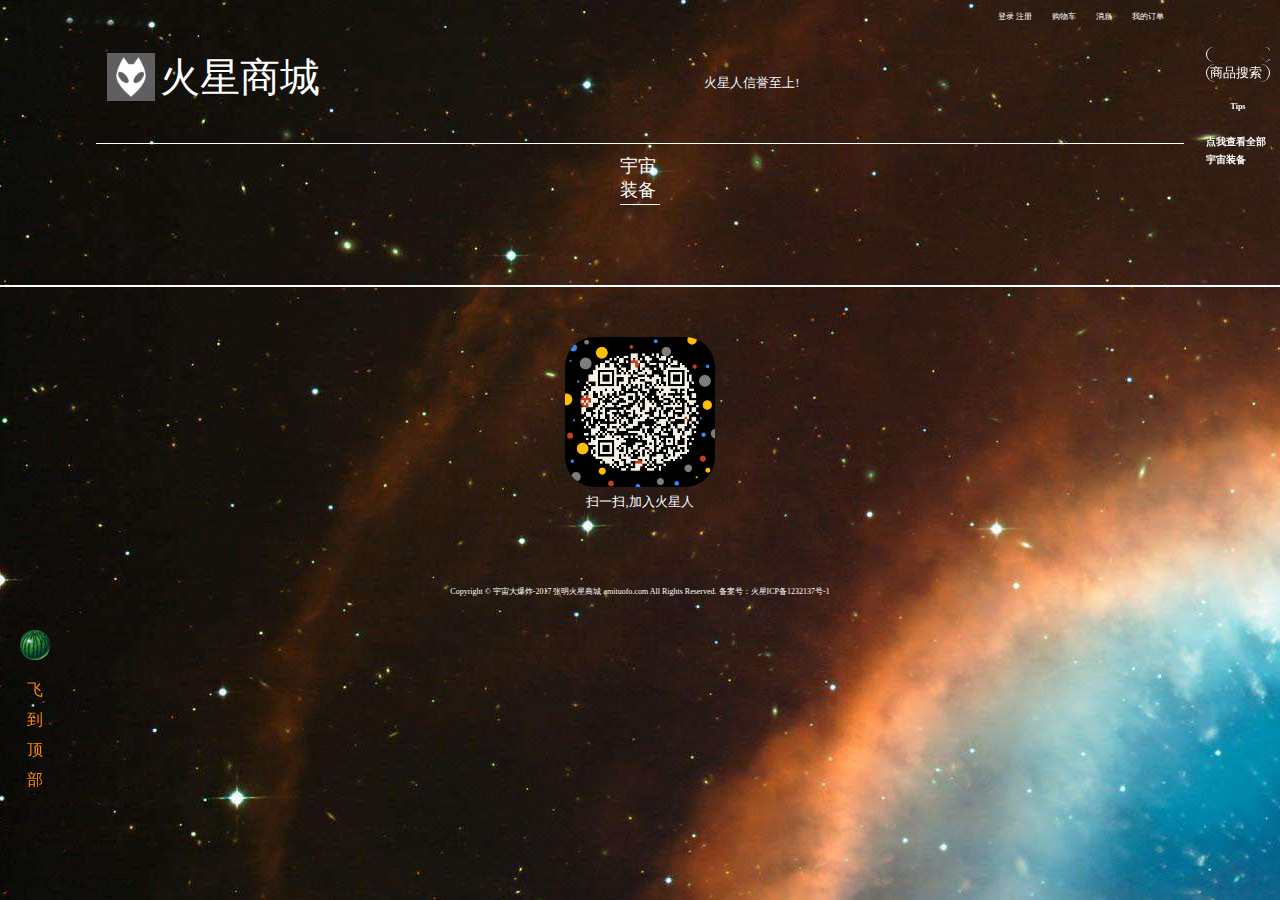
<file: waterwall.html>
<!DOCTYPE html>
<html>

	<head>
		<meta charset="UTF-8">
		<title>张明火星商城----all the goods</title>
		<meta name="viewport" content="width=device-width, initial-scale=1.0, minimum-scale=1.0, maximum-scale=1.0, user-scalable=no">
		<link rel="stylesheet" type="text/css" href="css/index.css" />
		<script src="js/jquery-3.2.1.min.js" type="text/javascript" charset="utf-8"></script>
		<link rel="stylesheet" type="text/css" href="css/bucart.css" />
	</head>

	<body>
		<!--  顶部     -->
		<div class="All_top_head">
			<div class="top_head">
				<div class="log">
					<li class="log_p">
						<a href="#" id="OrderGo">我的订单</a>
					</li>
					<li class="log_p">
						<a href="#">消息</a>
					</li>
					<li class="log_p">
						<a href="#" id="shopcart">购物车</a>
					</li>
					<li class="log_p" id="cancel">
						<a href="#">退出登录</a>
					</li>
					<li class="log_p" id="user">
						<a href="login.html?logid=1">登录</a>
						<a href="login.html?logid=0">注册</a>
					</li>
				</div>
			</div>
		</div>
		<script type="text/javascript">
			//购物车开始 
			$("#shopcart").click(function() {
				if(!localStorage.getItem("token")) {
					window.location.href = "login.html";
				} else {
					window.location.href = "buycart.html";
				}
			})
			$("#OrderGo").click(function() {
				if(!localStorage.getItem("token")) {
					window.location.href = "login.html";
				} else {
					window.location.href = "Order.html";
				}
			})
			if(localStorage.getItem("token")) {
				$("#cancel").get(0).style.display = "block";
				$("#user").html("<a href='#'>用户： " + localStorage.getItem('username') + "</a>");
			}
			$("#cancel").click(function() {
				localStorage.clear();
				window.location.href = "index.html";
			})
		</script>
		<div class="All_top">
			<div class="top">
				<div class="logo" title="回到首页">
					<img src="img/timg.jpg" /> 火星商城
				</div>
				<p class="slogan">火星人信誉至上!</p>
			</div>
		</div>
		<script type="text/javascript">
			$(".logo").mouseenter(function() {
				$(".logo>img").get(0).src = "img/timg2.jpg";
			})
			$(".logo").mouseleave(function() {
				$(".logo>img").get(0).src = "img/timg.jpg";
			})
			$(".logo").click(function() {
				window.location.href = "index.html"
			})
		</script>
		<!--  导航     -->
		<header>
			<ul id="nav">
				<!--<li><a href="#"></a></li>-->
			</ul>
		</header>
		<script src="js/jquery-3.2.1.min.js" type="text/javascript" charset="utf-8"></script>
		<script type="text/javascript">
			$(function() {
				//页面导航
				$.get("http://h6.duchengjiu.top/shop/api_cat.php", function(data) {
					var obj = data;
					for(var i = 0; i < obj.data.length; i++) {
						$("#nav").append('<li><a href="list.html?cat_id=' + obj.data[i].cat_id + '">' + obj.data[i].cat_name + '</a></li>');
					}
				})
			})
		</script>
		<!--瀑布流开始-->
		<section class="waterwall">
			<div class="title">
				<span>宇宙装备</span>
			</div>
			<ul class="goodUL" id="GoodUL">
		
			</ul>
		</section>
		<script src="js/jquery.mousewheel.min.js" type="text/javascript" charset="utf-8"></script>
		<script type="text/javascript">
			$(function() {

				$.get("http://h6.duchengjiu.top/shop/api_goods.php?page=1&pagesize=10", function(data) {
					var obj = data;
					for(var i = 0; i < obj.data.length; i++) {
						$("#GoodUL").append('<a href="detail.html?goods_id=' + obj.data[i].goods_id + '"><li><div class="op"></div><div class="opp"><p class="opinner">' + obj.data[i].goods_desc + '</p></div><img src="' + obj.data[i].goods_thumb + '"/><p>' + obj.data[i].goods_name + '<p class="pr">价格:' + obj.data[i].price + '</p></li></a>');
					}
					var num_page=1;
					
					$(document).mousewheel(function() {
						if($(document).scrollTop() >= $(document).height() - $(window).height()-$("footer").height()) {
							num_page++;
							$.get("http://h6.duchengjiu.top/shop/api_goods.php?page="+num_page+"&pagesize=20", function(data) {
								var obj = data;
								if (num_page>=obj.page.count) {
									$("#GoodUL").append("<span class='nomore'>没有更多啦 </span>");
								}
								for(var i = 0; i < obj.data.length; i++) {
									$("#GoodUL").append('<a href="detail.html?goods_id=' + obj.data[i].goods_id + '"><li><div class="op"></div><div class="opp"><p class="opinner">' + obj.data[i].goods_desc + '</p></div><img src="' + obj.data[i].goods_thumb + '"/><p>' + obj.data[i].goods_name + '<p class="pr">价格:' + obj.data[i].price + '</p></li></a>');
								}
							})

						}
					})
					$("#GoodUL>a").mouseenter(function() {
						$("#GoodUL>li").css("cursor", "pointer");
						console.log($(this).children());
						$(this).children().children().css("display", "block");
						$(this).find(".opinner").css("display", "block");
					})

					$("#GoodUL>a").mouseleave(function() {
						$(".op,.opp,.opinner").css("display", "none");
					})
				})
			})
		</script>

		<!--Fotter-->
		<footer>
			<div class="contact">
				<div class="join">
					<img id="code" src="img/wechatcode.jpg" />
					<span>扫一扫,加入火星人</span>
				</div>
				<p class="cpr">Copyright © 宇宙大爆炸-2017 张明火星商城 amituofo.com All Rights Reserved. 备案号：火星ICP备1232137号-1</p>
			</div>
		</footer>
		<!--浮动-->
		<div class="fly">
			<div class="tpp">
				<input type="text" id="textstr" value="" placeholder="" />
				<input type="button" id="btn" value="商品搜索 " />
				<p class="tips">Tips</p>

			</div>
			<a class="gowater" href="waterwall.html">点我查看全部宇宙装备</a>
		</div>
		<span id="gototop"></span>
		<span class="gototopword">飞到顶部</span>
		<script type="text/javascript">
			$(function() {
				$("#gototop").click(function() {
					$("html body").animate({
						"scrollTop": 0
					}, 4000)
				})

				//搜索按钮				

				$("#btn").click(function() {
					var str = $("#textstr").val();
					//console.log(str);

					$.ajax({
						type: "get",
						url: "http://h6.duchengjiu.top/shop/api_goods.php/",
						data: {
							"search_text": str
						},
						success: function(data) {
							$(".jump").remove();
							var obj = data;
							$(".tips").html(obj.message);
							console.log("搜索data");
							console.log(data);
							var data = data.data;
							for(var i = 0; i < data.length; i++) {
								$(".tpp").append('<p class="jump">' + data[i].goods_id + '</p>')
							}

							$(".jump").click(function() {
								console.log($(this).html());

								window.location.href = 'detail.html?goods_id=' + $(this).html() + '';

							})
						}
					});

				})
			})
		</script>
		<!--以下背景特效 -->

		<script type="text/javascript">
			var timer = null;
			//momopa("img/fofw.fw.png") 
			setInterval(function() {
				//momoca("img/fofw.fw.png")
				if(Math.random() > 0.7) {
					momopa("img/fofw.fw.png")
				} else {
					momoca("img/fofw.fw.png");
				}

			}, 10000)

			function momopa(src) {
				clearInterval(timer);
				$("<img src='"+src+"' class='moveXS'/>").css({
					//					"top": -100,
					"top": (Math.random() * 900 - 200),
					"left": (Math.random() * 2000 - 200),
				}).appendTo($("body"));
				$(".moveXS").animate({
					"top": (Math.random() * 900 - 200),
					"left": (Math.random() * 2000 - 200),
				}, 4000, function() {
					$(this).remove();
				});

				var num = 0;
				var sca = 0;
				timer = setInterval(function() {
					num += 1;
					sca += 0.1;
					if(sca >= 100) {
						clearInterval(timer);
						return;
					}
					//$(".moveXS").css({"transform":"scale("+sca+")","transform":"rotate("+num+"deg)"});
					$(".moveXS").css("transform", "scale(" + sca + ")" + " " + "rotate(" + num + "deg)");
					//					$(".moveXS").css("transform","rotate("+num+"deg)");
				}, 10)
			}

			function momoca(src) {
				clearInterval(timer);
				$("<img src='"+src+"' class='moveXS'/>").css({
					//					"top": -100,
					"top": (Math.random() * 700 - 10),
					"left": (Math.random() * 1600 - 100),
				}).appendTo($("body"));
				var raxx = (Math.random() * 1366);
				$(".moveXS").animate({
					"top": (Math.random() * 700),
					"left": (Math.random() * 1600),
				}, 4000, function() {
					$(this).remove();
				});

				var num = 0;
				var sca = 15;
				timer = setInterval(function() {
					num += 1;
					sca -= 0.06;
					if(sca <= 0) {
						clearInterval(timer);
						return;
					}
					//$(".moveXS").css({"transform":"scale("+sca+")","transform":"rotate("+num+"deg)"});
					$(".moveXS").css("transform", "scale(" + sca + ")" + " " + "rotate(" + num + "deg)");
					//					$(".moveXS").css("transform","rotate("+num+"deg)");
				}, 10)
			}
		</script>
		<!--控制背景浮动-->
		<script type="text/javascript">
			window.onload = function() {
				var timer = null;
				var x = 0;
				var y = 0;
				var m = -1;
				var n = -1;
				timer = setInterval(function() {
					$(".All_top").css("background-position-y", x);
					$("body").css("background-position-x", x);
					//$("body").css("background-position-y",y);
					//$("body").stop(true,true);
					//$("body").animate({"background-position-y":y},100);
					//$("body").animate({"background-position-x":x},100);
					if(x >= -1350 && x <= 0) { //1350
						x += m;
					}
					if(x < -1350 || x > 0) {
						m = -m;
						x += m;
					}
					if(y >= -843 && y <= 0) {
						y += n;
					}
					if(y < -843 || y > 0) {
						n = -n;
						y += n;
					}
				}, 50);
			}
		</script>
	</body>

</html>
</file>
<file: css/index.css>
*{
	margin: 0;
	padding: 0;
}


body{
	background:url(../img/timg1.jpg);
	width: 100%;
}

@media only screen and (min-width: 200px) and (max-width:767px) {
	.logo{
		font-size:20px;
		float: none;
	}
}


@media only screen and (min-width: 768px)and (max-width: 991px)  {
	.logo{
		font-size:30px;
		float: float;
	}
}

@media only screen and (max-width: 992px) {
	.logo{
		font-size:40px;
		float: left;
	}
}

@media only screen and (min-width: 1200px) and (max-width: 1800px){
	.logo{
		font-size:40px;
		float: left;
	}
}
.All_top{
	width: 100%;
	overflow: hidden;
}
.All_top .top{
	width: 85%;
	margin: 20px auto;
	overflow: hidden;
}
.logo{
	margin-left:1%;
	color: #FFF;
	line-height: 50px;
	text-indent: 5px;
	cursor: pointer;
}
.logo img{
	display: block;
	width: 48px;
	height: 48px;
	float: left;	
}
.All_top .top .slogan{
	display: block;
	font-size: 0.8em;
	width:100%;
	color: #F0F8FF;
	text-align: center;
	line-height: 60px;
}
/*logo结束 */


@media only screen and (min-width: 200px) {
	.log{
		font-size: 5px;
	}
}

@media only screen and (min-width: 768px)  {
	.log{
		font-size: 0.5em;
	}
}


.All_top_head{
	width: 100%;
	overflow: hidden;
}
.All_top_head .top_head{
	width: 85%;
	margin: 1px auto;
	overflow: hidden;
}
.log{
	overflow: hidden;
	margin: 10px 0;
	float:right;
	text-align: center;
}
.log .log_p{
	display: block;
	float: right;
	margin-right: 20px;
}
.log .log_p a{
	text-decoration: none;
	color: #FFF;
}
.log #cancel{
	display: none;
}

/*Top结束*/
.banner{
	width: 100%;
}
.banner .lun{
	width: 85%;
	height: 400px;
	overflow: hidden;
	margin: 10px auto;
	position: relative;
}
.banner .lun img{
	width: 100%;
	height: 400px;
	opacity: 0;
	position: absolute;
}
.banner .lun .left{
	display: none;
	z-index: 1000;
	width: 50px;
	height: 50px;
	top: 50%;
	text-align: center;
	line-height: 50px;
	background-color:#FFF;
	position: absolute;
	cursor: pointer;
	opacity:0.5;
}
.banner .lun .right{
	display: none;
	z-index: 1000;
	width: 50px;
	height: 50px;
	top: 50%;
	right: 0px;
	text-align: center;
	line-height: 50px;
	background-color:#FFF;
	position: absolute;
	cursor: pointer;
	opacity:0.5;
}
.banner .lun .point{
	display: none;
	z-index: 1000;
	height: 10px;
	position: absolute;
	bottom: 10px;
	left: 45%;
}
.banner .lun .point li{
	display: block;
	margin-left: 2px;
	float: left;
	height: 10px;
	width: 10px;
	border-radius: 50px;
	background-color: #FFFFFF;
}



/*轮播结束 */


@media only screen and (min-width: 350px) {
header ul li{
	width: 17%;
}
}
@media only screen and (min-width: 768px)  {
header ul li{
	width: 17%;
}
}

@media only screen and (min-width: 992px) {
header ul li{
	width: 8.5%;
}
}

@media only screen and (min-width: 1200px) {
header ul li{
	width: 8.5%;
}
}


header{
	width: 100%;
}
header ul{
	overflow: hidden;
	width: 85%;
	margin: 0 auto;
}
header ul li{
	display: block;
	float: left;
	
	height: 30px;
	line-height: 30px;
	text-align: center;
	font-size: 1em;
	margin-left: 1.2%;
	border-top: 1px solid #FFF;
	transition: all 0.8s; 
}
header ul li a{
	display: block;
	width: 100%; height: 100%;
	text-decoration: none;
	color: #FFF;
}
header ul li:hover{
	background-color: #FFF;
	border-top: 1px solid #000;
	cursor: pointer;
}
header ul li:hover a{
	color: #000;
}
/*header结束 */



@media only screen and (min-width: 350px) {
section .goodUL li{
		width: 48%;
}
section .title span{
		font-size: 18px;
	}
}
@media only screen and (min-width: 768px)  {
section .goodUL li{
		width: 32%;
}
}

@media only screen and (min-width: 992px) {
section .goodUL li{
		width: 24%;
}
}

@media only screen and (min-width: 1200px) {
section .goodUL li{
		width: 19%;
}
}
@media only screen and (min-width: 1800px) {
	section .title span{
		font-size: 5px;
	}
}
section{
	width: 100%;

}
section .title{
	width:85%;
	margin: 10px auto;
	border-top: 1px solid #FFFFFF;
}
section .title span{
	display: block;
	height: 50px;width: 40px;
	margin: 10px auto;
	color: #FFFFFF;
	border-bottom: 1px solid #FFFFFF;
}
section .goodUL{
	overflow: hidden;
	margin: 0 auto;
	padding-bottom: 20px;
	width: 85%;
	
}
section .goodUL li{
	display: block;
	height: 400px;
	float: left;
	margin:0 0.5%;
	margin-top: 20px;
	background-color: #FFF;
	text-align: center;
	position: relative;
	overflow: hidden;
}
section .goodUL li img{
	width: 100%;
	height: 250px;	
	cursor: pointer;
	transition: all 0.6s;
}
section .goodUL li img:hover{
	transform: scale(1.1);
}
section .goodUL li .op{
	display: none;
	width: 100%;
	height: 250px;	
	opacity: 0.2;
	background-color: #000000;
	position: absolute;
}
section .goodUL li .opp{
	display: none;
	width: 100%;
	height: 250px;
	position: absolute;	
}
section .goodUL li .opinner{
	display: none;
	z-index: 1000;
	font-size: 0.5em;
	line-height: 30px;
	margin: 20px 20px;
	word-break: break-all;
	word-wrap: break-word;
}

section .goodUL li p{
	margin: 10px auto;
	font-size: 0.7em;
	text-align: center;
	line-height: 21px;
}
section .goodUL  a{
	text-decoration: none;
	color: #000;
}
section .goodUL li .pr{
	width: 100%;
	background-color: black;
	color: #FFF;
	bottom: 10px;
	position: absolute;
}
section .goodUL li:hover{
	background-color: #000;
}
section .goodUL li:hover p{
	color: #FFF;
}
section .goodUL li:hover a{
	color: #FFF;
}
section .goodUL li:hover .pr{
	color: #000;
	background-color:#FFFFFF;
}

footer{
	width: 100%;
	margin-top: 50px;
	border-top: 2px solid #FFFFFF;
	overflow: hidden;
}
footer .contact{
	width: 85%;
	color: #FFFFFF;
	margin: 50px auto;
	margin-bottom: 0px;
	height: 300px;

	position: relative;
}

footer .contact .join{
	width: 150px;
	height: 180px;
	margin: 20px auto;
	position: relative;
}
footer .contact .join img{
	width: 150px;
	height: 150px;
	border-radius: 20%;
	cursor: pointer;
	transition: all 0.2s; 
}
footer .contact .join img:hover{
	transform: scale(1.4);
	
}
footer .contact .join span{
	display: block;
	height: 30px;
	width: 100%;
	position: absolute;
	bottom: 0px;
	font-size: 0.8em;
	line-height: 30px;
	text-align: center;
	
}
footer .contact .cpr{
	display: block;
	font-size: 0.5em;
	width: 100%;
	height: 30px;
	line-height: 30px;
	text-align: center;
	position: absolute;
	bottom: 30px;
}


@media only screen and (min-width: 268px)  {
	.fly{
		position: relative;
		width: 85%;
		margin: 0 auto;
	}
}
@media only screen and (min-width: 900px)  {
	.fly{
		position: fixed;
		width: 5%;
	}
}

/*浮动开始*/
.fly{
	
	opacity: 1;
	right: 10px;
	top:5%;
	overflow: hidden;
	font-size:1em;
	color:#FFFFFF;
	font-weight: bold;
}
.tips,.gowater{
	text-align: center;
	font-size: 0.5em;
	color: #FFFFFF;
	word-wrap: break-word;
	word-break: break-all;
	margin: 20px auto;
}
.gowater{
	font-size: 0.6em;
	text-decoration: none;
}
.gowater:hover{
	color: #FF8C00;
}
.jump{
	cursor: pointer;
	border-bottom: 1px solid #000;
	font-size: 0.8em;
	margin: 5px auto;
	text-align: center;
}
.jump:hover{
	border-bottom: 1px solid #FFFFFF;
}
.fly input{
	width: 100%;
	border: none;
	border-radius: 20px;
	border-left:1px solid #FFFFFF;
	border-right:1px solid #FFFFFF;
	color:#FFF;
	background:transparent;
	cursor: pointer;
}
.fly #textstr{

}

/*去顶上*/
#gototop,.gototopword{
	position: fixed;
	left: 20px;
	top: 70%;
	display: block;
	cursor: pointer;
	width: 30px;
	height: 30px;
	line-height: 30px;
	text-align:center;
	transition: all 1s; 
	color: #00FFFF;
	background-image:url(../img/WaterMelon.fw.png);
	background-size: 30px 30px;
}
#gototop:hover{
	background-image: url(../img/xxx3.fw.png);
	transform: rotate(360deg);
}
.gototopword{
	background: none;
	color: #FF8C00;
	top: 75%;
}


/*购物车 付款 界面 展示*/

.payshow{
	width: 85%;
	height: 100px;
	position: relative;
	margin:20px auto;
}
.payshow .paylogo{
	width: 30%;
	height: 80px;
	position: absolute;
	top: 50%;
	left: 5%;
	margin-top: -40px;
}
.payshow .paylogo p{
	font-size: 3em;
	line-height: 100%;
	font-weight: bold;
	text-align: center;
	color:#D0DEE5;
}
.payshow .sche{
	width: 40%;
	height: 70px;
	position: relative;
	margin: 0 auto;
	margin-top: 40px;
	left: 25%;
}
.payshow .sche .scheinner{
	width: 33.33%;
	height: 10px;
	margin-top:20px;
	float: left;
	border-radius: 5px;
	position: relative;
	background-color:#D0DEE5 ;
}
.payshow .sche .scheinner .scheinnercircle{
	width:20px;
	height: 20px;
	background-color: #D0DEE5;
	border-radius:50%;
	position: absolute;
	top: 50%;
	left: 50%;
	margin-top: -10px;
	margin-left: -10px;
	text-align: center;
	line-height: 20px;
	color: #FFFFFF;
	font-weight: bold;
	font-size: 0.9em;
}
.payshow .sche .scheinner .scheinnertext{
	position: relative;
	display: block;
	width:100%;
	height:20px;
	text-align: center;
	line-height: 20px;
	font-size: 0.5em;
	color: #FFFFFF;
	top: 20px;
}
/*瀑布流 */
.nomore{
	display: block;
	width: 100%;
	height: 100px;
	font-size: 90px;
	margin:  0 auto;
	text-align: center;
	line-height: 90px;
}



/*背景特效*/
.moveXS{
	display: block;
	width: 100px;
	height: 100px;
	position: fixed;
	z-index: -110;
}
</file>
<file: css/windowssss.css>
.boxchch{
	width: 85%;
	margin: 0 auto;
	position: relative;
}
.chch{
	
	border-top: 1px solid #FFFFFF;
	height: 30px;
	width: 10%;
	color: #FFF;
	margin: 20px auto;
	text-align: center;
	line-height: 30px;
	cursor: pointer;
	transition: all 1s; 
}
.chch:hover{
	background-color:cornflowerblue;
	transform: rotate(180deg);
	color: #00FFFF;
}
.box {
	display: none;
	width:100%;
	height: 360px;
	position: relative;
	overflow: hidden;
	margin:20px auto;
	border-radius:10px;
}
.box ul{
	width: 100%;
	overflow: hidden;
	position: relative;
}
.box li{
	border-radius: 100%;
	list-style: none;
	width: 37%;
	height: 300px;
	position: absolute;
	display: block;
	margin:0 0.5%;
	margin-top: 20px;
	background-color: #FFF;
	text-align: center;
	overflow: hidden;
}
.box li img{
	width: 100%;
	height: 250px;	
	cursor: pointer;
	transition: all 0.6s;
}

.box  li .op{
	display: none;
	width: 100%;
	height: 250px;	
	opacity: 0.2;
	background-color: #000000;
	position: absolute;
}
.box  li .opp{
	display: none;
	width: 100%;
	height: 250px;
	position: absolute;	
}
.box  li .opinner{
	display: none;
	z-index: 1000;
	font-size: 0.5em;
	line-height: 30px;
	margin: 20px 20px;
	word-break: break-all;
	word-wrap: break-word;
	transition: all 1s
}

.box  li p{
	margin: 10px auto;
	font-size: 0.7em;
	text-align: center;
	line-height: 21px;
}
.box   a{
	text-decoration: none;
	color: #000;
}
.box  li .pr{
	width: 100%;
	margin:0 auto;
	background-color: black;
	color: #FFF;
	bottom: 10px;
	position: absolute;
}
.box  li:hover{
	background-color: #000;
}
.box  li:hover p{
	color: #FFF;
}
.box  li:hover a{
	color: #FFF;
}
.box  li:hover .pr{
	color: #000;
	background-color:#FFFFFF;
}
</file>
<file: css/bucart.css>
.cart{
	width: 85%;
	margin: 30px auto;
	position: relative;
	
}
table{
	width: 85%;
	margin: 0 auto;
	color: #FFFFFF;
	border-collapse: collapse
}
table .Thead{
	height: 50px;
	text-align: center;
	border-bottom:solid 1px #d0dee5;
	padding-bottom: 20px;
}
table .Tchoice{
	width: 5%;
}
table .Tinfor{
	width: 50%;
}
table .Tunitpir{
	width: 10%;
}
table .Tnumber{
	width: 10%;
}
table .Ttotal{
	width: 10%;
}
table .Tdosome{
	width: 10%;
}
table .AddDa{
	height: 120px;
	text-align: center;
	border-bottom:solid 1px #d0dee5;
	overflow: hidden;
	
}
table .AddDa img{
	width: 20%;
	height: 100px;
	float: left;
	transition: all 0.2s; 
}
table .AddDa img:hover{
	transform: scale(1.2);
}
table .AddDa p{
	display: block;
	font-size: 1em;
	line-height: 30px;
	float: left;
	width: 70%;
	height: 100%;
	word-wrap: break-word;
	word-break: break-all;
}
table input{
	float: left;
	background: transparent;
	color: #FFFFFF;
	border: none;
	border-top: 1px solid #FFFFFF;
	border-bottom: 1px solid #FFFFFF;
}
table .btnsub,.btnadd{
	cursor: pointer;
	width:20%;
	height: 23px;
}
table .txtnumber{
	width:60%;	
	height: 21px;
	text-align: center;
}
table span{
	display: block;
	font-size: 1em;
	color: #FFFFFF;
	cursor: pointer;
}
.balance{
	width: 85%;
	margin: 10px auto;
	height: 50px;
	border-top: 1px solid #FFFFFF;
}
.balance input{
	width: 30%;
	height: 50px;
	margin: 10px auto;
	background-color:#FF8C00;
	color: #F0F8FF;
	font-size: 1.5em;
	border: none;
	float: right;
	cursor: pointer;
}

.balance .sub{
	float: right;
	margin: 10px auto;
	width: 10%;
	font-size: 20px;
	color:#FFFFFF;
}
.balance .subnumber{
	font-weight: bold;
	color:#D0DEE5;
}
.balance .deletecheck{
	float: left;
	background-color:#D0DEE5;
	font-size: 1em;
	width: 17%;
	
}
.balance input:hover{
	color: #FFFFFF;
}

.Tinfor{
	cursor: pointer;
}
</file>
<file: css/detail.css>
/*现在开始详情页*/

@media only screen and (max-width: 350px) {
	.detail .detail_inner .picture{
		float: none;
		width: 100%;
	}
	.detail .detail_inner  .product{
		width: 100%;
		float: none;
		margin-left: 0;
	}
.detail .detail_inner .product input{
		font-size: 15px;
	}
}
@media only screen and  (max-width: 768px) {
	.detail .detail_inner .picture{
		float: none;
		width: 100%;
	}
	detail .detail_inner  .product{
		width: 100%;
		float: none;
		margin-left: 0;
	}
	.detail .detail_inner .product input{
		font-size: 15px;
	}
}
@media only screen and (min-width: 768px) and (max-width: 992px) {
	.detail .detail_inner .picture{
		float: none;
		width: 100%;
	}
	detail .detail_inner  .product{
		width: 100%;
		float: none;
		margin-left: 0;
	}
	.detail .detail_inner .product input{
		font-size: 15px;
	}
}

@media only screen and (min-width: 992px) and (min-width: 1200px) {
	.detail .detail_inner .picture{
		float: left;
		width: 30%;
	}
	.detail .detail_inner  .product{
		float: left;
		width: 60%;
		margin-left: 70px;
	}
	.detail .detail_inner .product input{
		font-size: 28px;
	}
}

@media only screen and (min-width: 1200px) and (max-width: 1300px) {
}
.detail{
	width:80%;
	height:  auto;
	margin: 20px auto;
	position: relative;
	overflow: hidden;
}
.detail .detail_inner{
	width: 85%;
	height: auto;
	margin: 20px auto;
	position: relative;
	margin-bottom: 100px;

}
.detail .detail_inner .picture{
	position: relative;
	height:auto;
}
.detail .detail_inner .picture .pictouch{
	position: relative;
	height:auto;
}
.detail .detail_inner .picture img{
	display: block;
	width: 100%;
	height: 300px;
}
.detail .detail_inner .picture .picSmall{
	display: none;
	width: 150px;
	height: 150px;
	position: absolute;
	background-color: black;
	opacity: 0.2;
}
.detail .detail_inner .picture .morepic{
	
	width: 100%;
	height: 50px; 
	margin-top: 40px;
	text-align: center;
	line-height: 40px;
	background-color: #F0F8FF;
}
.detail .detail_inner .picBigger{
	display: none;
	left:30%;
	width: 40%;
	height: 400px;
	background-color: #FFFFFF;
	position: absolute;
	background-repeat: no-repeat;
	z-index: 1000;
}
.detail .detail_inner .product{
	position: relative;
	height:auto;
}
.detail .detail_inner .product p{
	width: 80%;
	font-size: 1.2em;
	color: #FFFFFF;
	line-height: 40px;
	margin: 10px auto;
}
.detail .detail_inner .product  .goods_name{
	font-size: 1.5em;
	
}

.detail .detail_inner .product .BA{
	margin-top: 50px;
	overflow: hidden;
}
.detail .detail_inner .product input{
	float: left;
	width: 40%;
	height: 50px;
	margin-left: 5%;
	color: #FFF;
	border: none;
	background-color: transparent;
	cursor: pointer;
	border-bottom:1px solid #FFFFFF;
	transition: all 1s; 
}
.detail .detail_inner .product input:hover{
	color: #FF8C00;
	background-color: #FFF;
	border: 1px solid #FFFFFF;
}
</file>
<file: css/GoPay.css>
/*开始验证订单*/
.CheckOrder{
	width: 85%;
	margin: 10px auto;
	margin-bottom: 100px;
	position: relative;
}
.CheckOrder h2{
	color: #FFF;
}
.ordermore{
	width:99%;
	margin:20px auto;
	border:1px solid #D0DEE5;
}
.ordermore .order_infor{
	width: 90%;
	margin:10px auto;
}
.ordermore .order_infor p{
	display: block;
	height: 40px;
	width: 100%;
	line-height: 40px;
	font-size: 1em;
	color: #FFFFFF;
	font-weight: bold;
}
.ordermore .order_infor p a{
	display: block;
	height: 40px;
	width: 100px;
	line-height: 40px;
	font-size:0.2em;
	float: right;
	color: aqua;
	text-decoration: none;
}
.ordermore .order_infor p a:hover{
	
	color: #FF8C00;
}
.ordermore .order_infor li{
	display: block;
	height: 34px;
	width: 95%;
	margin: 10px auto;
	font-size: 1em;
	color: #FFFFFF;	
}
.ordermore .order_infor li .user_name{
	display: block;
	height: :32px;
	width: 15%;
	border: 2px solid red;
	font-size: 1em;
	text-align: center;
	line-height: 32px;
	float: left;
	cursor: pointer;
}
.ordermore .order_infor li .user_infor{
	display: block;
	float: left;
	height:34px ;
	width: 70%;
	font-size: 0.8em;
	line-height: 33px;
	margin-left: 5%;
	color: #FFF;
}
.ordermore .order_infor li .deleteAdress{
	float: right;
	width: 40px;
	height: 40px;
	color: #D0DEE5;
	cursor: pointer;
}
.ordermore .order_infor li .deleteAdress:hover{
	color: #F0F8FF;
}


.addinfor-op{
	display: none;
	width:100%;
	height:100%;
	background-color: #000000;
	opacity: 0.2;
	position:fixed;
	top: 0px;
}
.addinfor{
	display: none;
	width:100%;
	height:100%;
	position:fixed;
	top: 0px;
}
.addinfor .addinfor_inner{
	z-index: 99999;
	width: 40%;
	position: absolute;
	top: 50%;
	left: 50%;
	margin-top: -150px;
	margin-left: -20%;
	background-color: aliceblue;
}
.addinfor .addinfor_inner p{
	height: 40px;
	width: 90%;
	font-size: 1em;
	line-height: 40px;
	text-align: left;
	margin: 0px auto;
	position: relative;
}
.addinfor .addinfor_inner input{
	height: 30px;
	width: 50%;
	border: none;
	position: absolute;
	left: 25%;
}
.addinfor .addinfor_inner span{
	display: none;
	height: 40px;
	font-size: 0.5em;
	line-height: 40px;
	float: right;
	color: #FF0000;
}
.addinfor .addinfor_inner .tixx{
	position: absolute;
	right: 0px;
	top: 0px;
}

.addinfor .addinfor_inner #Saveinfor{
	width: 30%;
	 color: #FFF;
	 border-radius: 20px;
	 border: 1px solid #FF8C00;
	 background-color: #FF8C00;
}
.addinfor .addinfor_inner #quitSave{
	width: 20%;
	color: #FFF;
	border-radius: 20px;
	border: 1px solid #D0DEE5;
	background-color: #D0DEE5;
	margin-left: 250px;
}

.addinfor .addinfor_inner .areaa{
	position: absolute;
	width: 50px;
	height: 50px;
	left: 0px;
}
.addinfor .addinfor_inner .area{
	display: block;
	text-align: center; 
	line-height:40px ;
	float: right;
	width: 20%;
	margin: 10px auto;
	position: relative;
	left: -18%;
}
.gogopay{
	width: 18%;
	height: 50px;
	text-align: center;
	line-height: 50px;
	font-size: 1.5em;
	color: #F0F8FF;
	float: right;
	background-color: #FF8C00;
	cursor: pointer;
}
.gogopay:hover{
	color: #FFFFFF;
}
.summ{
	float: right;
	width: 18%;
	height: 50px;
	text-align: center;
	line-height: 50px;
	font-size: 1.2em;
	color: #FF8C00;
	margin-right:10%;
	cursor: pointer;
}
</file>
<file: css/login.css>
* {
	margin: 0;
	padding: 0;
}
body{
	background-image:url(../img/timg1.jpg);
}

@media only screen  and (max-width:432px) {
	img {
		width: 60%;
	}
	.inner p {
		width: 100px;
	}
}

@media only screen and (max-width: 992px) {
	img {
		width: 40%;
	}
	.inner p {
		width: 200px;
	}
}

@media only screen and (min-width: 1200px) and (max-width: 1800px) {
	img {
		width: 10%;
	}
	.inner p {
		width: 300px;
	}
}



.lgbj {
	width: 100%;
	overflow: hidden;
}


img {
	display: block;
	width: 10%;
	height: 130px;
	margin: 80px auto;
	margin-top: 200px;
}

.inner{
	width: 50%;
	margin: 0px auto;
	color: #FFFFFF;
}
 .inner p {
	font-size:1em;
	width: 300px;
	margin: 10px auto;
	margin-bottom: 0px;
}
 .inner .tips{
 	margin: 0 auto;
 }
 .inner p input{
 	width:100%;
 	height: 25px;
 	background-color: transparent;
 	color: #FFFFFF;
 	border: none;
 	border-bottom:1px solid #FFFFFF ;
	cursor: pointer;
 }
#chx input{
	width: 10%;
	height: 20px;
	float: left;
}
#chx span{
	float: left;
	display: block;
	text-align: center;
}

.more{
	margin: 10px auto;
	text-align: center;
	cursor: pointer;
}
.more:hover{
	color: #FF8C00;
}
/*以上登陆*/

/*背景特效*/
.moveXS{
	display: block;
	width: 100px;
	height: 100px;
	position: fixed;
	z-index: -110;
}
</file>
<file: css/Order.css>
.succ{
	width: 85%;
	margin: 0 auto;
	display: block;
	text-align:  center;
	font-size: 100px;
	border-bottom: 1px solid #FF8C00;
	color: #FF8C00;
}
.orderX{
	width: 85%;
	height: auto;
	margin: 0px auto;
	margin-bottom: 200px;
	position: relative;
}
.tatatit{
	width: 85%;
	height: 50px;
	margin: 10px auto;
	color: #FFF;
	text-align: center;
	border: 1px solid #F0F8FF;
	line-height: 50px;
}
.orderX li{
	width: 10%;
	float: left;
	list-style: none;
}
.orderX .tittt{
	width: 38%;
}
.orderitem{
	width: 85%;
	height: auto;
	margin: 10px auto;
	color: #FFF;
	text-align: center;
	border-bottom: 1px solid #F0F8FF;
	line-height: 50px;	
}
.orderitem p{
	text-align: left;
	text-indent:5%;
	border: none;
}
.orderitem  .or{
	width: 100%;
	height: 120px;
}
.orderitem .or img{
	height: 120px;
	width:30%;
	float: left;
	margin-left: 10px;
	transition: all 0.2s; 
}
.orderitem .or img:hover{
	transform: scale(1.2);
}
.orderitem  .or  p{
	display: block;
	width:50%;
	height: 100%;
	line-height: 20px;
	float: left;
	word-break: break-all;
	word-wrap: break-word;
	margin-left: 10px;
	overflow: hidden;
}
</file>
